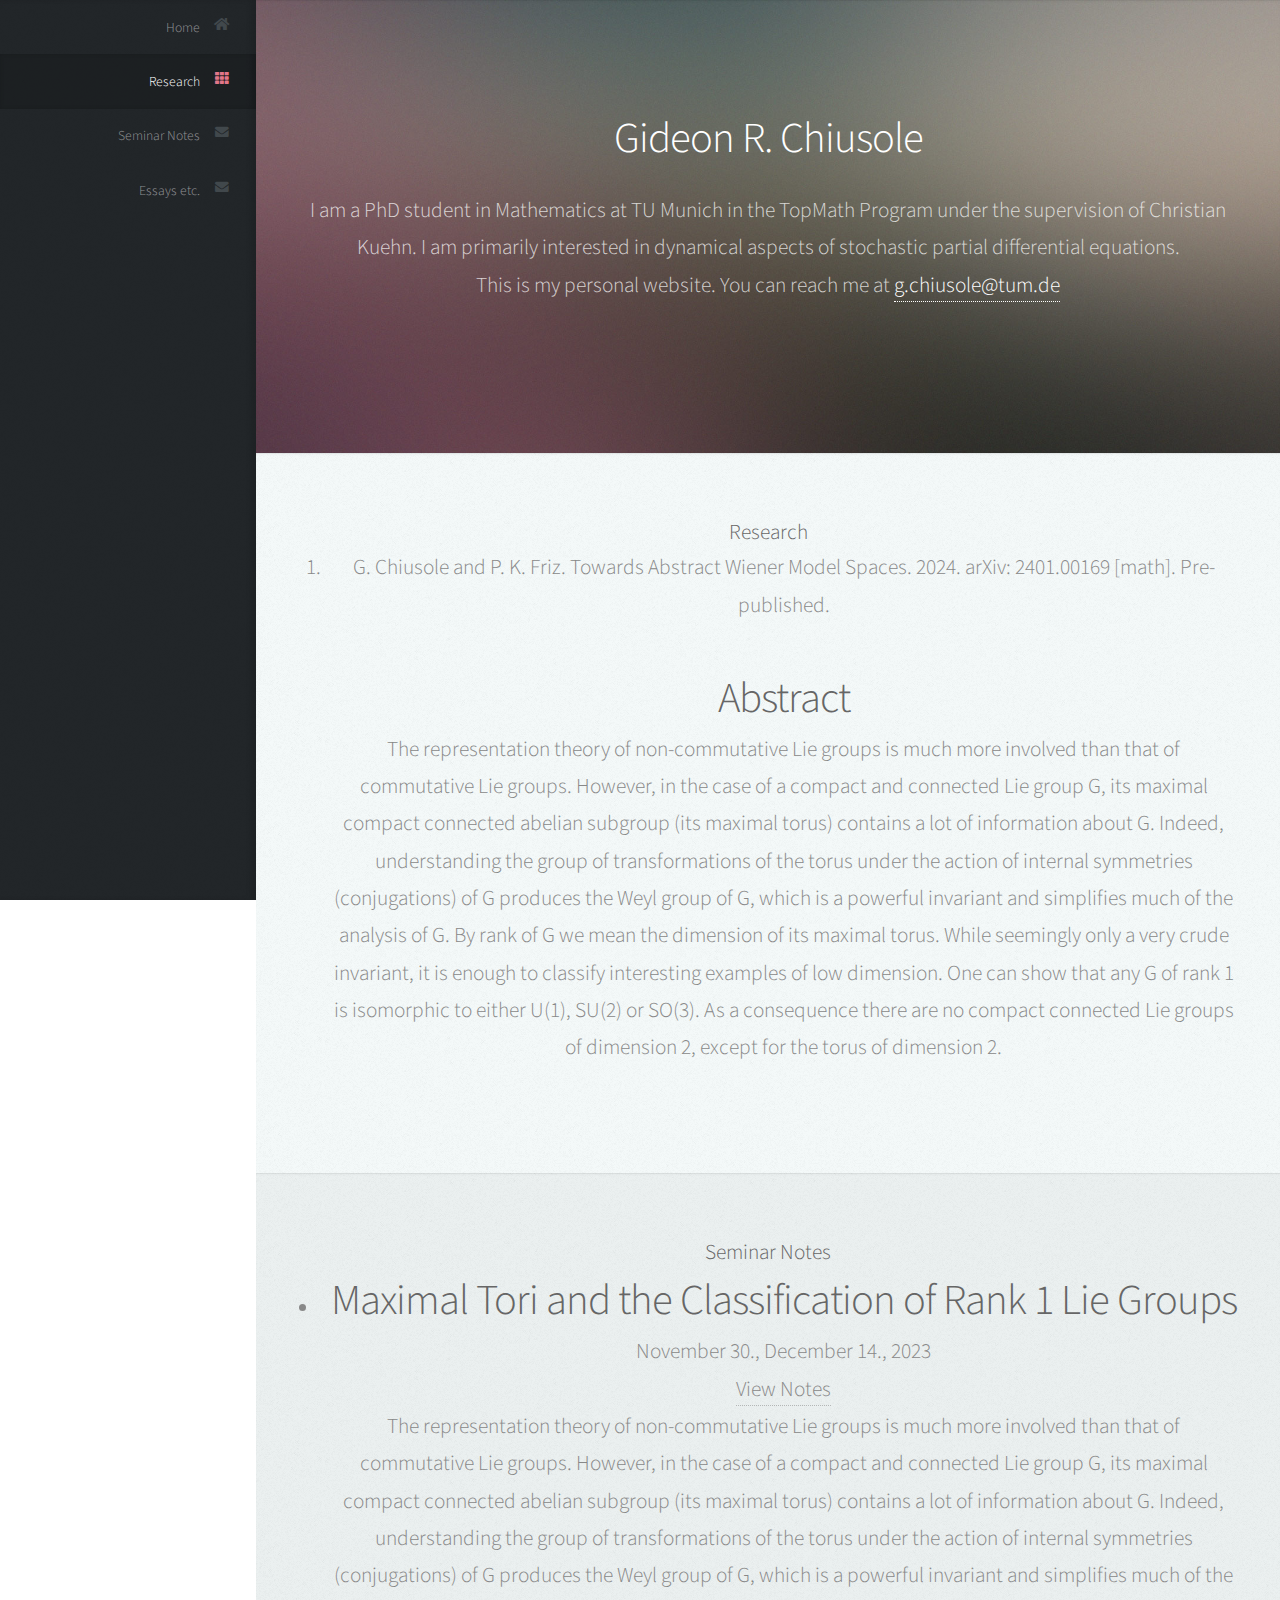
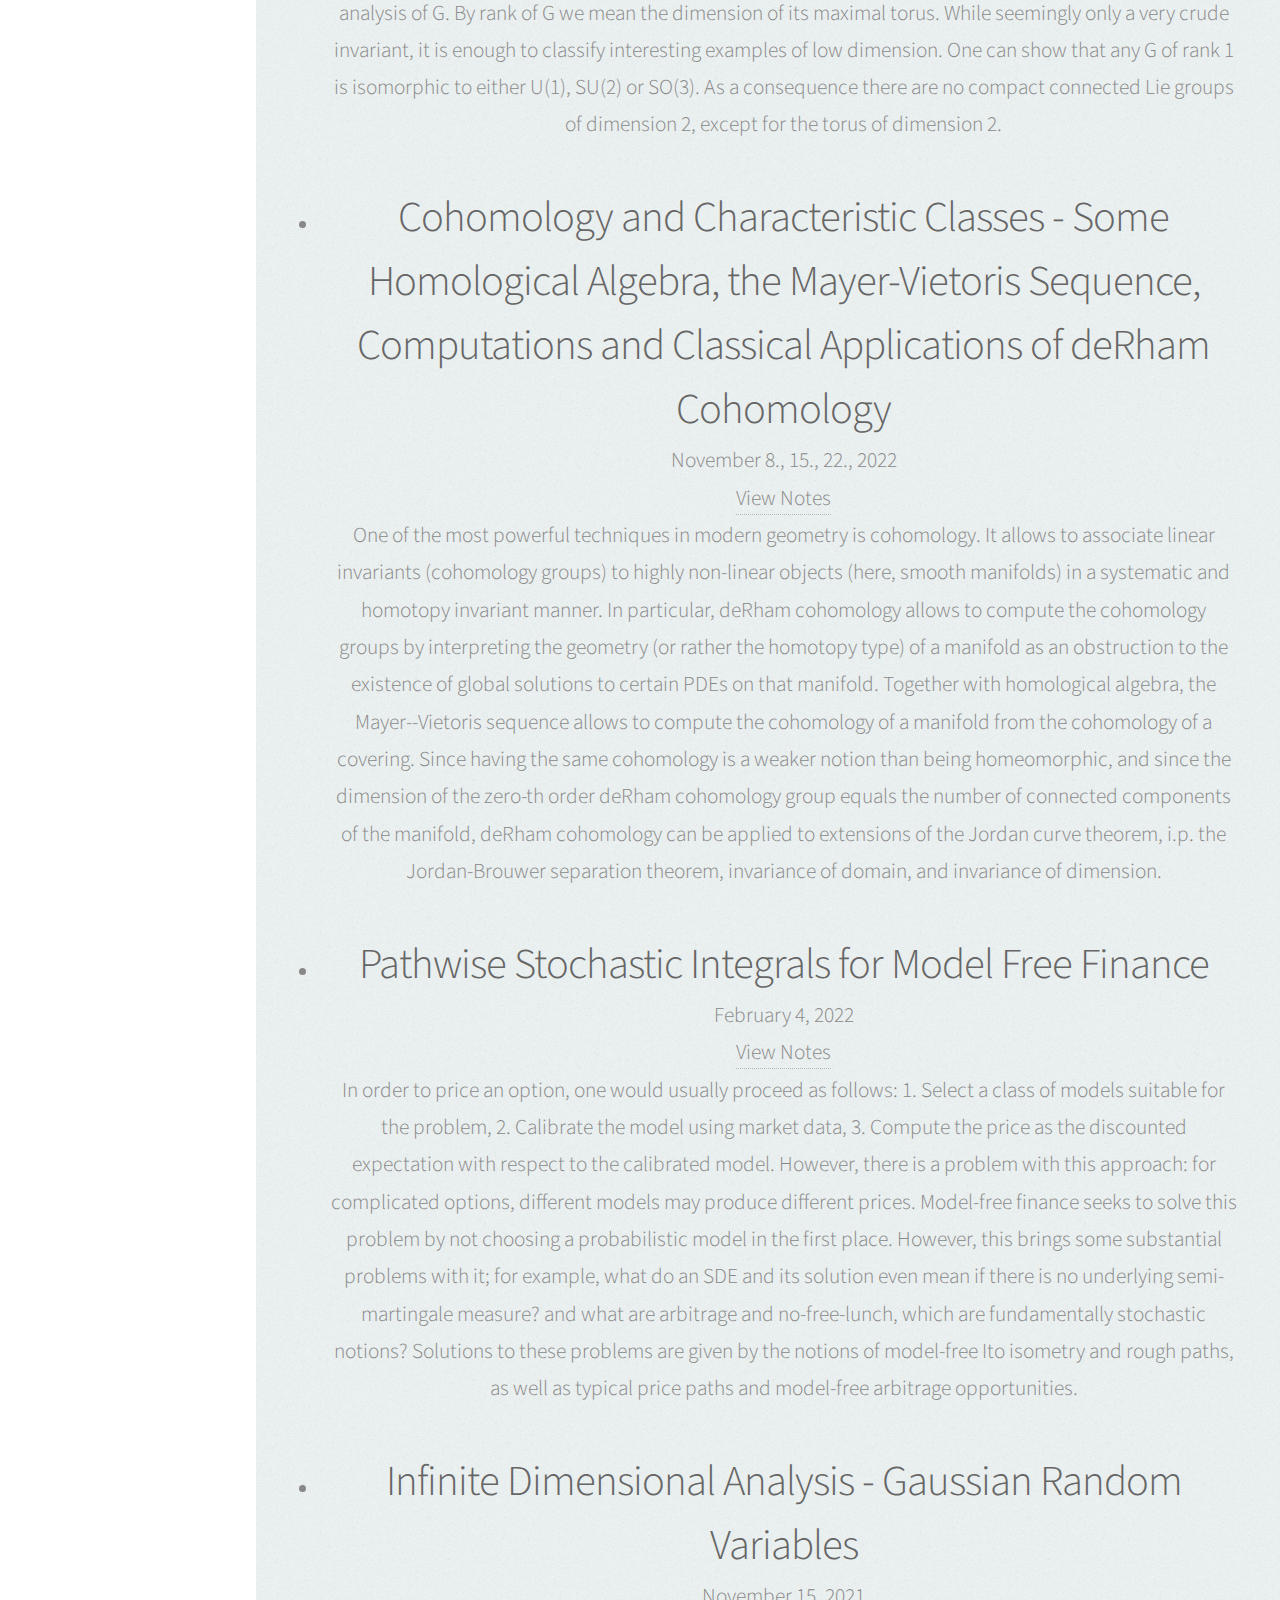
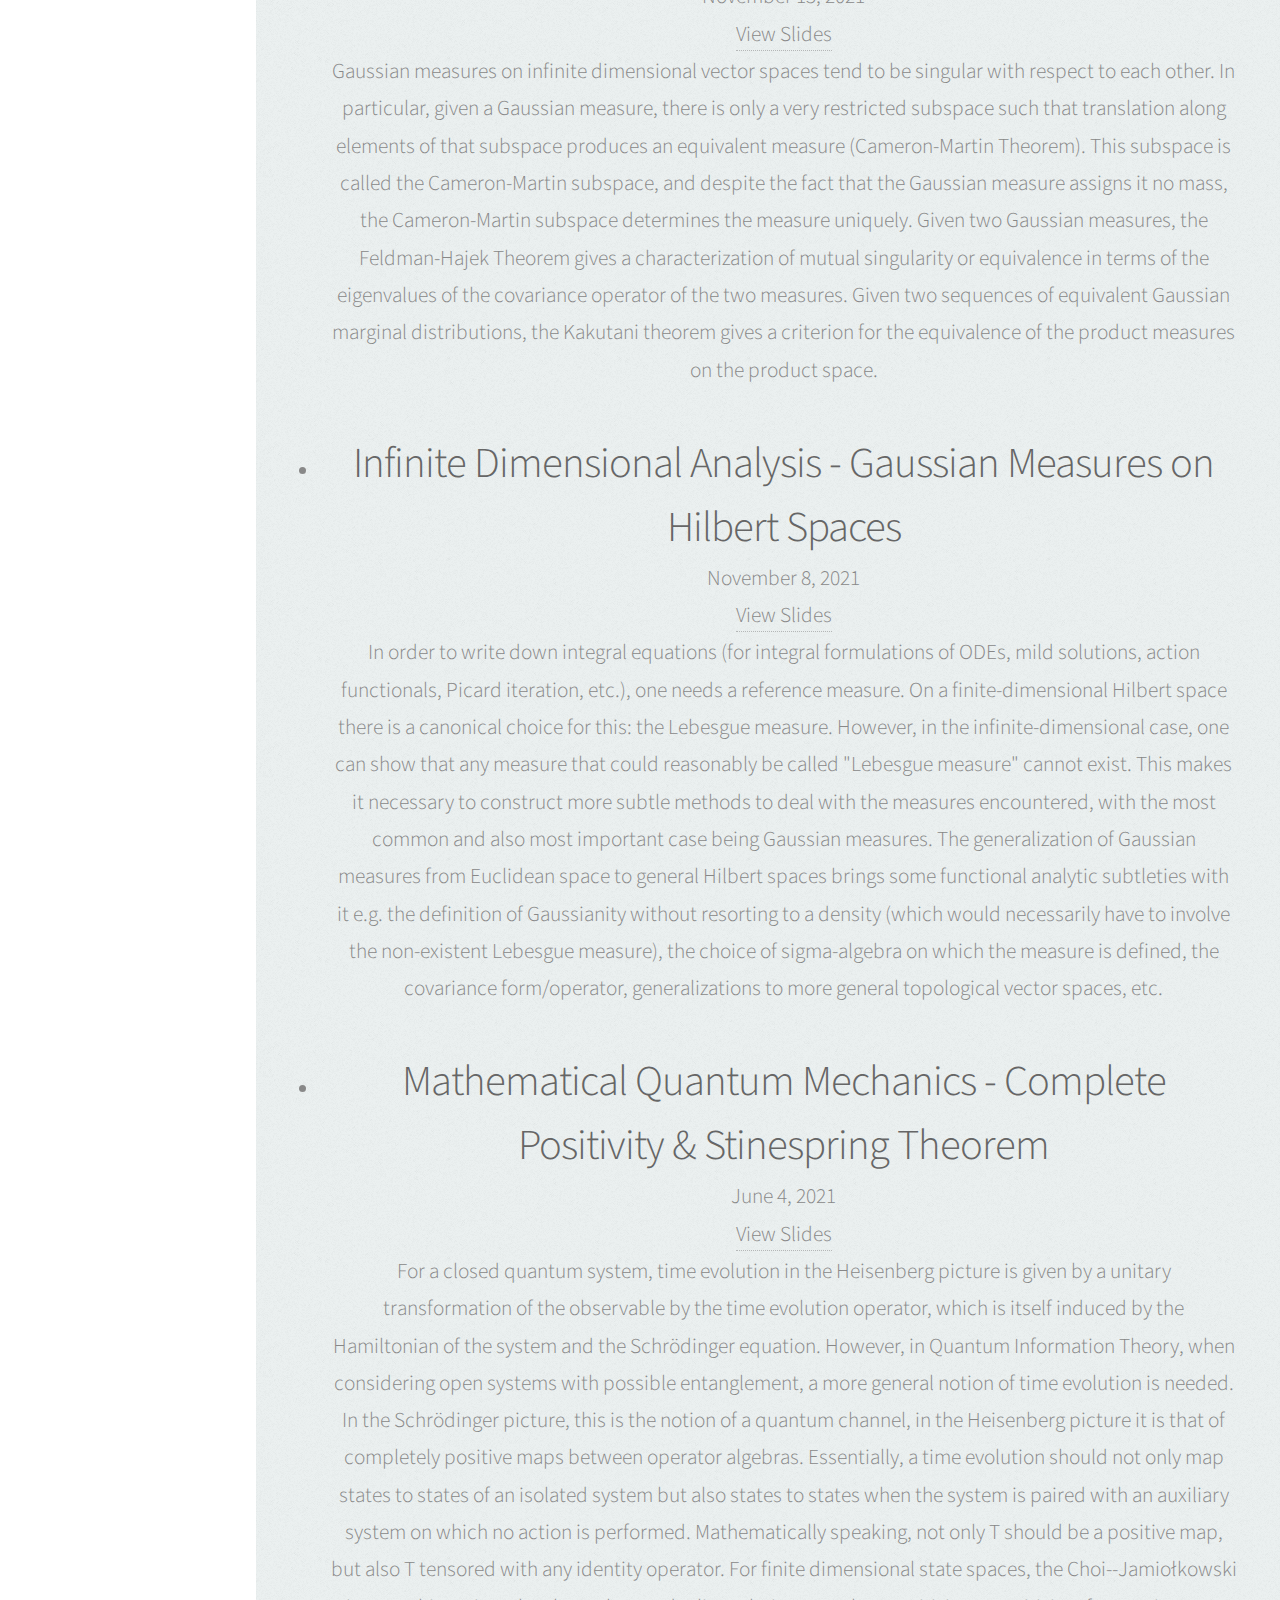
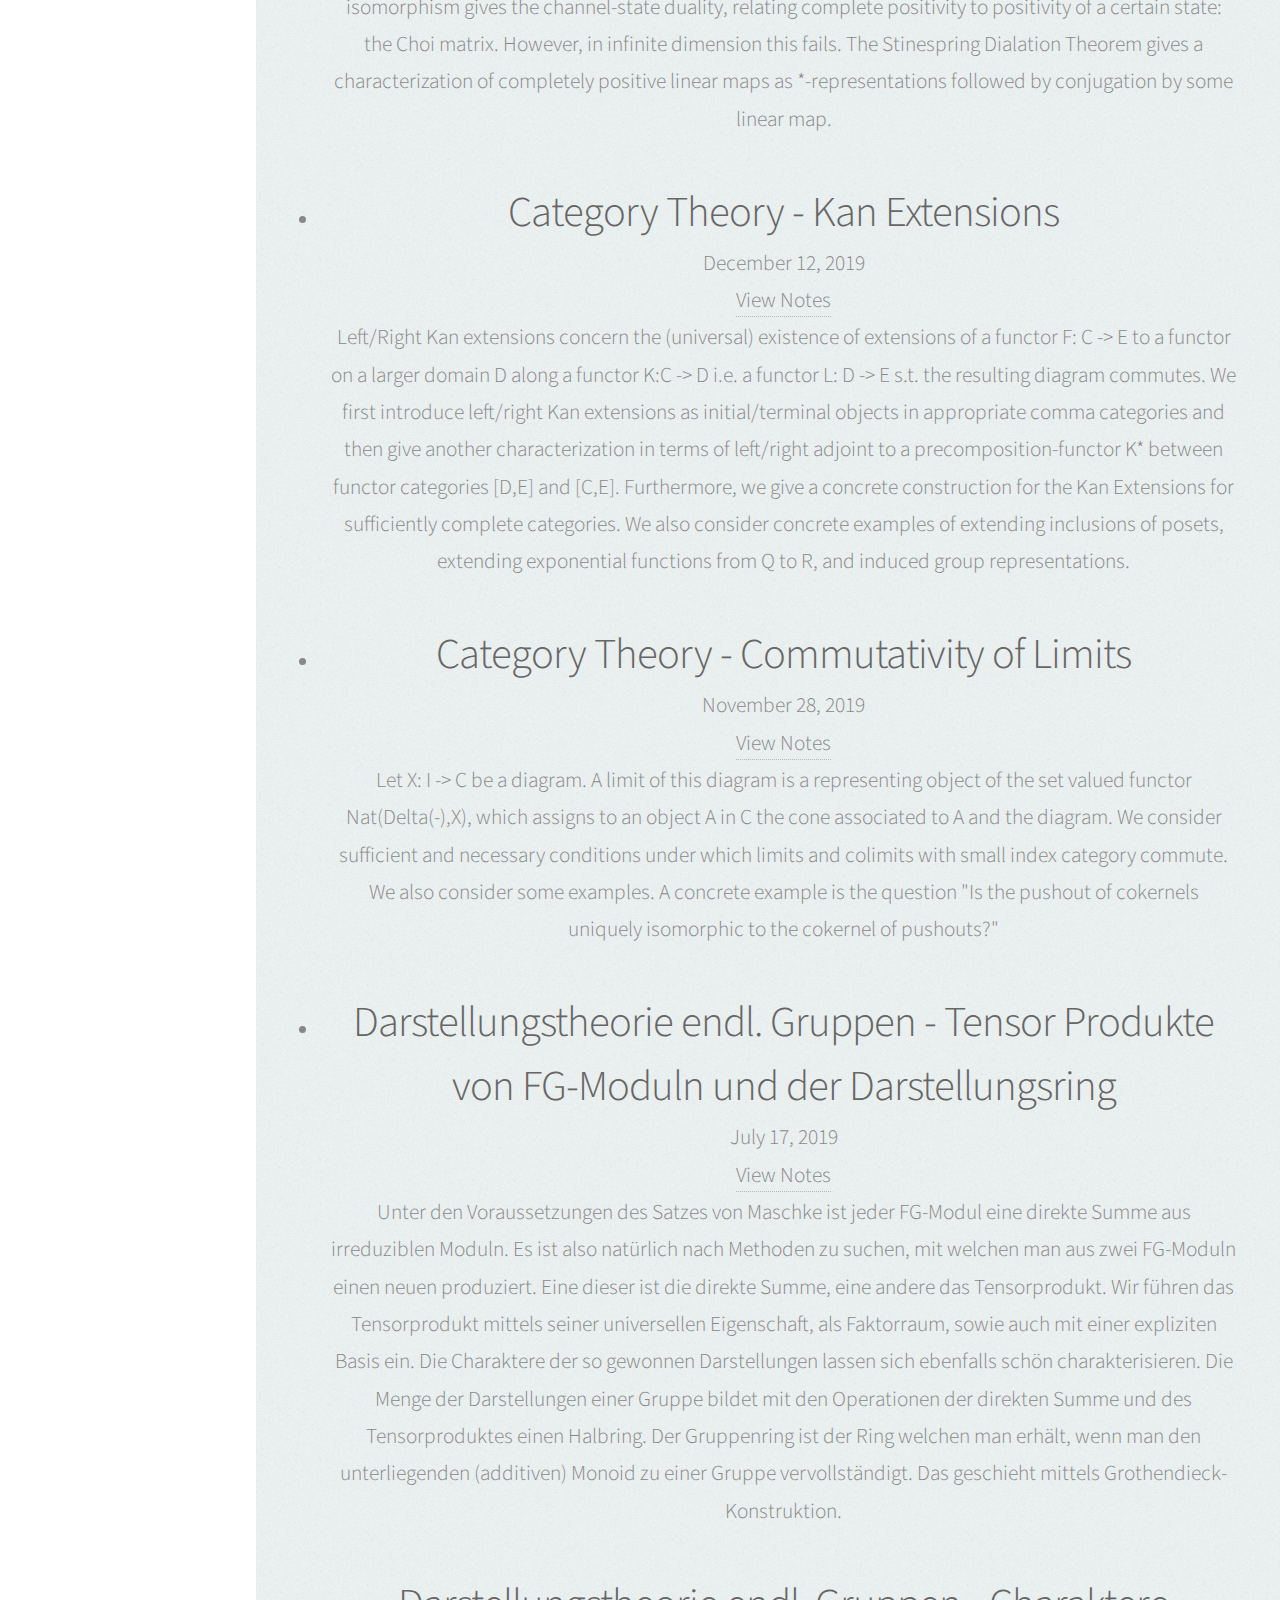
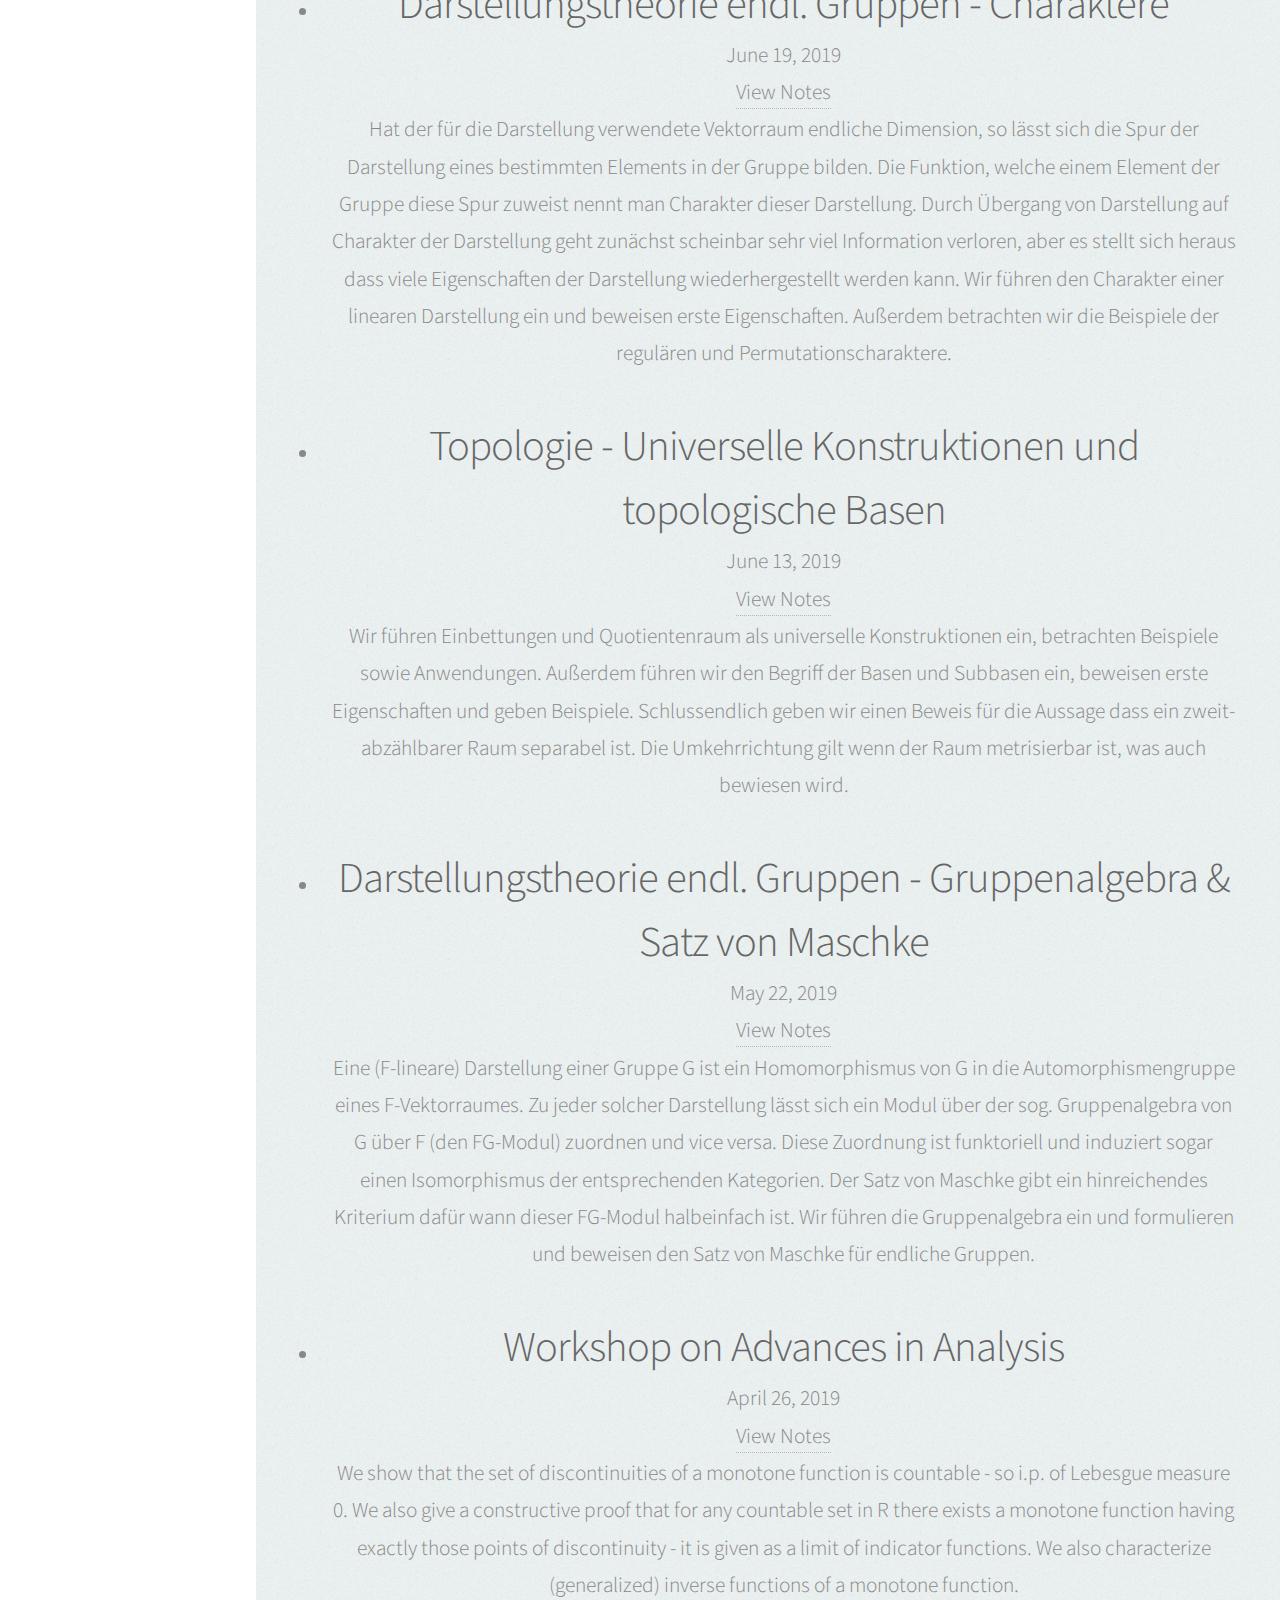
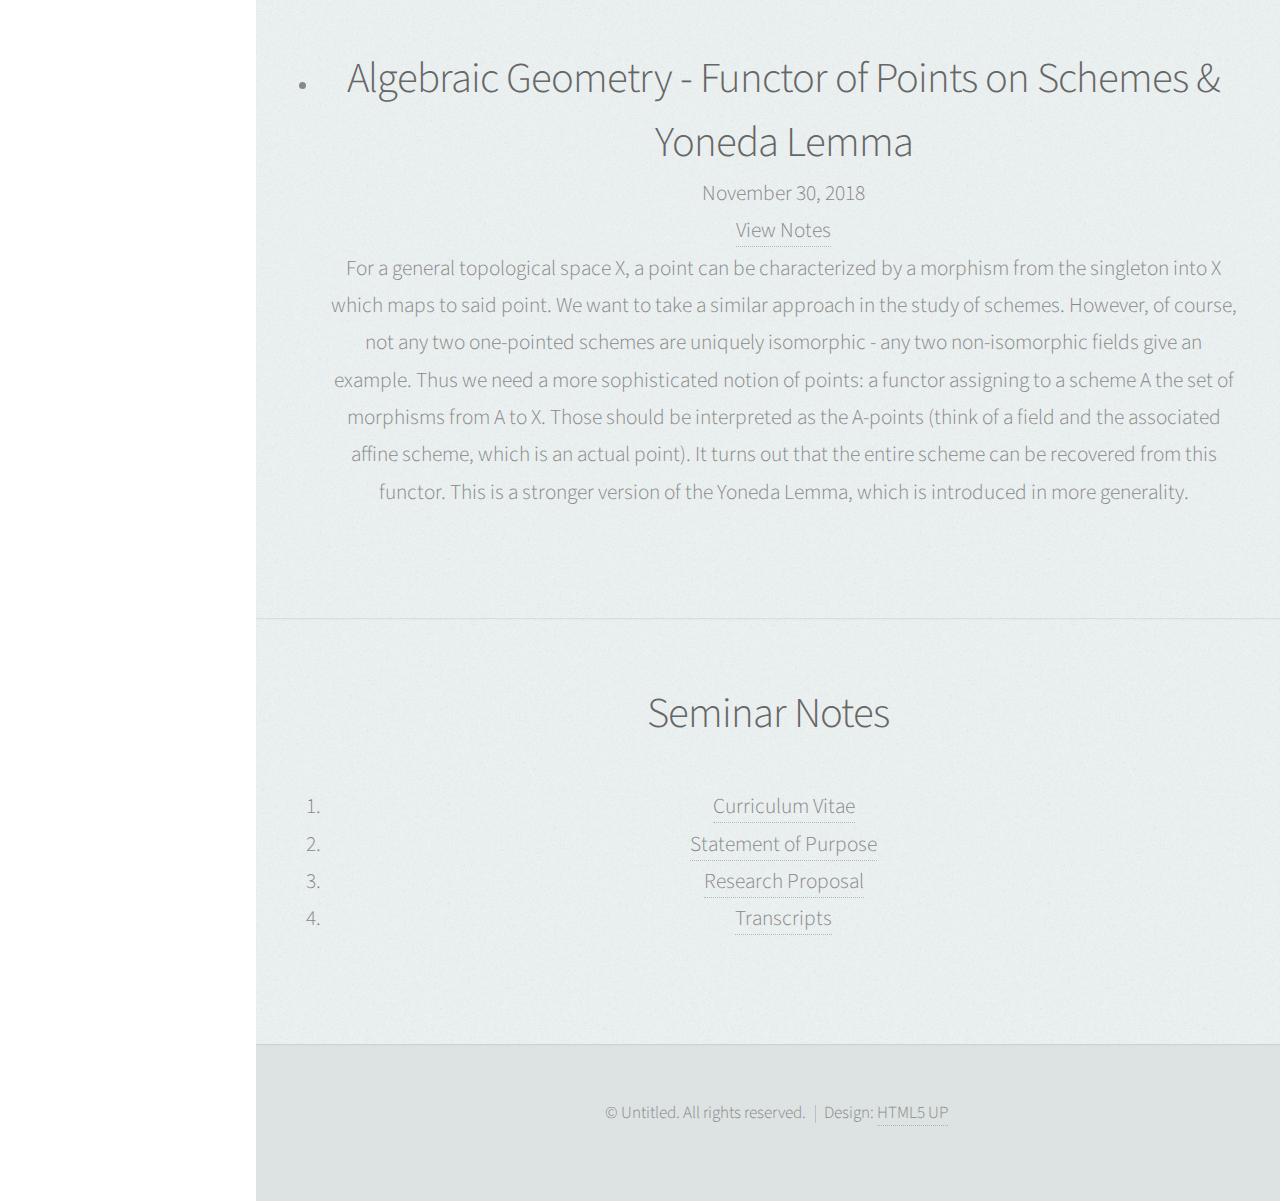
<file: index.html>
<!DOCTYPE HTML>
<!--
	Prologue by HTML5 UP
	html5up.net | @ajlkn
	Free for personal and commercial use under the CCA 3.0 license (html5up.net/license)
-->
<html>
	<head>
		<title>Gideon R. Chiusole</title>
		<meta charset="utf-8" />
		<meta name="viewport" content="width=device-width, initial-scale=1, user-scalable=no" />
		<link rel="stylesheet" href="assets/css/main.css" />
	</head>
	<body class="is-preload">

		<!-- Header -->
			<div id="header">

				<div class="top">

					<!-- Logo -->
						<!-- <div id="logo">
							<span class="image avatar48"><img src="images/avatar.jpg" alt="" /></span>
							<h1 id="title">Gideon R. Chiusole</h1>

						</div> -->

					<!-- Nav -->
						<nav id="nav">
							<ul>
								<li><a href="#top" id="top-link"><span class="icon solid fa-home">Home</span></a></li>
								<li><a href="#research" id="portfolio-link"><span class="icon solid fa-th">Research</span></a></li>
								<li><a href="#other" id="contact-link"><span class="icon solid fa-envelope">Seminar Notes</span></a></li>
								<li><a href="#other" id="contact-link"><span class="icon solid fa-envelope">Essays etc.</span></a></li>
							</ul>
						</nav>

				</div>

				<div class="bottom">

					

				</div>

			</div>

		<!-- Main -->
			<div id="main">

				<!-- Intro -->
					<section id="top" class="one dark cover">
						<div class="container">

							<header>
								<h2 class="alt"> <strong>Gideon R. Chiusole</strong></h2>
								<p>I am a PhD student in Mathematics at TU Munich 
									in the TopMath Program under the supervision of Christian Kuehn.
									I am primarily interested in dynamical aspects of stochastic partial differential equations. <br>
									This is my personal website. You can reach me at <a href="mailto:g.chiusole@tum.de">g.chiusole@tum.de</a>
							</header>

							<!-- <footer>
								<a href="#portfolio" class="button scrolly">Magna Aliquam</a>
							</footer> -->

						</div>
					</section>

				<!-- Research -->
					<section id="research" class="two">
						<div class="container">

							<h1>Research</h1>
								<ol>
									<li>
									<p>G. Chiusole and P. K. Friz. Towards Abstract Wiener Model Spaces. 2024. arXiv: 2401.00169 [math]. Pre-published.</p>
									<h2>Abstract</h2>
									<p class="description">
										The representation theory of non-commutative Lie groups is much more involved than that of commutative Lie groups. However, in the case of a compact and connected Lie group G, its maximal compact connected abelian subgroup (its maximal torus) contains a lot of information about G. Indeed, understanding the group of transformations of the torus under the action of internal symmetries (conjugations) of G produces the Weyl group of G, which is a powerful invariant and simplifies much of the analysis of G.

										By rank of G we mean the dimension of its maximal torus. While seemingly only a very crude invariant, it is enough to classify interesting examples of low dimension. One can show that any G of rank 1 is isomorphic to either U(1), SU(2) or SO(3). As a consequence there are no compact connected Lie groups of dimension 2, except for the torus of dimension 2. 
									</p>
									</li>
								</ol>
						</div>
					</section>
				
				<!-- Seminar Notes -->
					<section id="seminar_notes" class="three">
						<div class="container">

							<h1>Seminar Notes</h1>
								<ul>
									<li>
									<h2>Maximal Tori and the Classification of Rank 1 Lie Groups</h2>
									<div class="date">November 30., December 14., 2023</div>
									<a href="docs/Lie_merged.pdf" target="_blank">View Notes</a>
									<p class="description">
										The representation theory of non-commutative Lie groups is much more involved than that of commutative Lie groups. However, in the case of a compact and connected Lie group G, its maximal compact connected abelian subgroup (its maximal torus) contains a lot of information about G. Indeed, understanding the group of transformations of the torus under the action of internal symmetries (conjugations) of G produces the Weyl group of G, which is a powerful invariant and simplifies much of the analysis of G.

										By rank of G we mean the dimension of its maximal torus. While seemingly only a very crude invariant, it is enough to classify interesting examples of low dimension. One can show that any G of rank 1 is isomorphic to either U(1), SU(2) or SO(3). As a consequence there are no compact connected Lie groups of dimension 2, except for the torus of dimension 2. 
									</p>
									</li>

									<li>
									<h2>Cohomology and Characteristic Classes - Some Homological Algebra, the Mayer-Vietoris Sequence, Computations and Classical Applications of deRham Cohomology</h2>
									<div class="date">November 8., 15., 22., 2022</div>
									<a href="docs/CW_1.pdf" target="_blank">View Notes</a>
									<p class="description">
										One of the most powerful techniques in modern geometry is cohomology. It allows to associate linear invariants (cohomology groups) to highly non-linear objects (here, smooth manifolds) in a systematic and homotopy invariant manner. In particular, deRham cohomology allows to compute the cohomology groups by interpreting the geometry (or rather the homotopy type) of a manifold as an obstruction to the existence of global solutions to certain PDEs on that manifold. Together with homological algebra, the Mayer--Vietoris sequence allows to compute the cohomology of a manifold from the cohomology of a covering.

										Since having the same cohomology is a weaker notion than being homeomorphic, and since the dimension of the zero-th order deRham cohomology group equals the number of connected components of the manifold, deRham cohomology can be applied to extensions of the Jordan curve theorem, i.p. the Jordan-Brouwer separation theorem, invariance of domain, and invariance of dimension.
									</p>
									</li>

									<li>
									<h2>Pathwise Stochastic Integrals for Model Free Finance</h2>
									<div class="date">February 4, 2022</div>
									<a href="docs/Finance_1.pdf" target="_blank">View Notes</a>
									<p class="description">
										In order to price an option, one would usually proceed as follows: 1. Select a class of models suitable for the problem, 2. Calibrate the model using market data, 3. Compute the price as the discounted expectation with respect to the calibrated model. However, there is a problem with this approach: for complicated options, different models may produce different prices. Model-free finance seeks to solve this problem by not choosing a probabilistic model in the first place. However, this brings some substantial problems with it; for example, what do an SDE and its solution even mean if there is no underlying semi-martingale measure? and what are arbitrage and no-free-lunch, which are fundamentally stochastic notions?

										Solutions to these problems are given by the notions of model-free Ito isometry and rough paths, as well as typical price paths and model-free arbitrage opportunities.
									</p>
									</li>

									<li>
									<h2>Infinite Dimensional Analysis - Gaussian Random Variables </h2>
									<div class="date">November 15, 2021</div>
									<a href="docs/InfAna_1.pdf" target="_blank">View Slides</a>
									<p class="description">
										Gaussian measures on infinite dimensional vector spaces tend to be singular with respect to each other. In particular, given a Gaussian measure, there is only a very restricted subspace such that translation along elements of that subspace produces an equivalent measure (Cameron-Martin Theorem). This subspace is called the Cameron-Martin subspace, and despite the fact that the Gaussian measure assigns it no mass, the Cameron-Martin subspace determines the measure uniquely.
        
										Given two Gaussian measures, the Feldman-Hajek Theorem gives a characterization of mutual singularity or equivalence in terms of the eigenvalues of the covariance operator of the two measures. Given two sequences of equivalent Gaussian marginal distributions, the Kakutani theorem gives a criterion for the equivalence of the product measures on the product space.

									</p>
									</li>

									<li>
									<h2>Infinite Dimensional Analysis - Gaussian Measures on Hilbert Spaces</h2>
									<div class="date">November 8, 2021</div>
									<a href="docs/InfAna_2.pdf" target="_blank">View Slides</a>
									<p class="description">
										In order to write down integral equations (for integral formulations of ODEs, mild solutions, action functionals, Picard iteration, etc.), one needs a reference measure. On a finite-dimensional Hilbert space there is a canonical choice for this: the Lebesgue measure. However, in the infinite-dimensional case, one can show that any measure that could reasonably be called "Lebesgue measure" cannot exist. This makes it necessary to construct more subtle methods to deal with the measures encountered, with the most common and also most important case being Gaussian measures.
        
										The generalization of Gaussian measures from Euclidean space to general Hilbert spaces brings some functional analytic subtleties with it e.g. the definition of Gaussianity without resorting to a density (which would necessarily have to involve the non-existent Lebesgue measure), the choice of sigma-algebra on which the measure is defined, the covariance form/operator, generalizations to more general topological vector spaces, etc.
									</p>
									</li>

									<li>
									<h2>Mathematical Quantum Mechanics - Complete Positivity & Stinespring Theorem</h2>
									<div class="date">June 4, 2021</div>
									<a href="docs/QM_1.pdf" target="_blank">View Slides</a>
									<p class="description">
										For a closed quantum system, time evolution in the Heisenberg picture is given by a unitary transformation of the observable by the time evolution operator, which is itself induced by the Hamiltonian of the system and the Schrödinger equation. However, in Quantum Information Theory, when considering open systems with possible entanglement, a more general notion of time evolution is needed. In the Schrödinger picture, this is the notion of a quantum channel, in the Heisenberg picture it is that of completely positive maps between operator algebras. Essentially, a time evolution should not only map states to states of an isolated system but also states to states when the system is paired with an auxiliary system on which no action is performed. Mathematically speaking, not only T should be a positive map, but also T tensored with any identity operator.
        
										For finite dimensional state spaces, the Choi--Jamiołkowski isomorphism gives the channel-state duality, relating complete positivity to positivity of a certain state: the Choi matrix. However, in infinite dimension this fails. The Stinespring Dialation Theorem gives a characterization of completely positive linear maps as *-representations followed by conjugation by some linear map.
									</p>
									</li>

									<li>
									<h2>Category Theory - Kan Extensions</h2>
									<div class="date">December 12, 2019</div>
									<a href="docs/CT_2pdf" target="_blank">View Notes</a>
									<p class="description">
										Left/Right Kan extensions concern the (universal) existence of extensions of a functor F: C -> E to a functor on a larger domain D along a functor K:C -> D i.e. a functor L: D -> E s.t. the resulting diagram commutes. We first introduce left/right Kan extensions as initial/terminal objects in appropriate comma categories and then give another characterization in terms of left/right adjoint to a precomposition-functor K* between functor categories [D,E] and [C,E]. Furthermore, we give a concrete construction for the Kan Extensions for sufficiently complete categories. We also consider concrete examples of extending inclusions of posets, extending exponential functions from Q to R, and induced group representations.
									</p>
									</li>

									<li>
									<h2>Category Theory - Commutativity of Limits</h2>
									<div class="date">November 28, 2019</div>
									<a href="docs/CT_1.pdf" target="_blank">View Notes</a>
									<p class="description">
										Let X: I -> C be a diagram. A limit of this diagram is a representing object of the set valued functor Nat(Delta(-),X), which assigns to an object A in C the cone associated to A and the diagram. We consider sufficient and necessary conditions under which limits and colimits with small index category commute. We also consider some examples. A concrete example is the question "Is the pushout of cokernels uniquely isomorphic to the cokernel of pushouts?"
									</p>
									</li>

									<li>
									<h2>Darstellungstheorie endl. Gruppen - Tensor Produkte von FG-Moduln und der Darstellungsring</h2>
									<div class="date">July 17, 2019</div>
									<a href="docs/Groups_2.pdf" target="_blank">View Notes</a>
									<p class="description">
										Unter den Voraussetzungen des Satzes von Maschke ist jeder FG-Modul eine direkte Summe aus irreduziblen Moduln. Es ist also natürlich nach Methoden zu suchen, mit welchen man aus zwei FG-Moduln einen neuen produziert. Eine dieser ist die direkte Summe, eine andere das Tensorprodukt. Wir führen das Tensorprodukt mittels seiner universellen Eigenschaft, als Faktorraum, sowie auch mit einer expliziten Basis ein. Die Charaktere der so gewonnen Darstellungen lassen sich ebenfalls schön charakterisieren.
        
										Die Menge der Darstellungen einer Gruppe bildet mit den Operationen der direkten Summe und des Tensorproduktes einen Halbring. Der Gruppenring ist der Ring welchen man erhält, wenn man den unterliegenden (additiven) Monoid zu einer Gruppe vervollständigt. Das geschieht mittels Grothendieck-Konstruktion.
									</p>
									</li>

									<li>
									<h2>Darstellungstheorie endl. Gruppen - Charaktere</h2>
									<div class="date">June 19, 2019</div>
									<a href="docs/Groups_1.pdf" target="_blank">View Notes</a>
									<p class="description">
										Hat der für die Darstellung verwendete Vektorraum endliche Dimension, so lässt sich die Spur der Darstellung eines bestimmten Elements in der Gruppe bilden. Die Funktion, welche einem Element der Gruppe diese Spur zuweist nennt man Charakter dieser Darstellung. Durch Übergang von Darstellung auf Charakter der Darstellung geht zunächst scheinbar sehr viel Information verloren, aber es stellt sich heraus dass viele Eigenschaften der Darstellung wiederhergestellt werden kann.
        
										Wir führen den Charakter einer linearen Darstellung ein und beweisen erste Eigenschaften. Außerdem betrachten wir die Beispiele der regulären und Permutationscharaktere.
									</p>
									</li>

									<li>
									<h2>Topologie - Universelle Konstruktionen und topologische Basen</h2>
									<div class="date">June 13, 2019</div>
									<a href="docs/Top_1.pdf" target="_blank">View Notes</a>
									<p class="description">
										Wir führen Einbettungen und Quotientenraum als universelle Konstruktionen ein, betrachten Beispiele sowie Anwendungen. Außerdem führen wir den Begriff der Basen und Subbasen ein, beweisen erste Eigenschaften und geben Beispiele.
        
										Schlussendlich geben wir einen Beweis für die Aussage dass ein zweit-abzählbarer Raum separabel ist. Die Umkehrrichtung gilt wenn der Raum metrisierbar ist, was auch bewiesen wird.

									</p>
									</li>

									<li>
									<h2>Darstellungstheorie endl. Gruppen - Gruppenalgebra & Satz von Maschke</h2>
									<div class="date">May 22, 2019</div>
									<a href="docs/Groups_3.pdf" target="_blank">View Notes</a>
									<p class="description">
										Eine (F-lineare) Darstellung einer Gruppe G ist ein Homomorphismus von G in die Automorphismengruppe eines F-Vektorraumes. Zu jeder solcher Darstellung lässt sich ein Modul über der sog. Gruppenalgebra von G über F (den FG-Modul) zuordnen und vice versa. Diese Zuordnung ist funktoriell und induziert sogar einen Isomorphismus der entsprechenden Kategorien.
        
										Der Satz von Maschke gibt ein hinreichendes Kriterium dafür wann dieser FG-Modul halbeinfach ist. Wir führen die Gruppenalgebra ein und formulieren und beweisen den Satz von Maschke für endliche Gruppen.
									</p>
									</li>

									<li>
									<h2>Workshop on Advances in Analysis</h2>
									<div class="date">April 26, 2019</div>
									<a href="docs/Ana_1.pdf" target="_blank">View Notes</a>
									<p class="description">
										We show that the set of discontinuities of a monotone function is countable - so i.p. of Lebesgue measure 0. We also give a constructive proof that for any countable set in R there exists a monotone function having exactly those points of discontinuity - it is given as a limit of indicator functions. 
        
										We also characterize (generalized) inverse functions of a monotone function.

									</p>
									</li>

									<li>
									<h2>Algebraic Geometry - Functor of Points on Schemes & Yoneda Lemma</h2>
									<div class="date">November 30, 2018</div>
									<a href="docs/.pdf" target="_blank">View Notes</a>
									<p class="description">
										For a general topological space X, a point can be characterized by a morphism from the singleton into X which maps to said point. We want to take a similar approach in the study of schemes. However, of course, not any two one-pointed schemes are uniquely isomorphic - any two non-isomorphic fields give an example. Thus we need a more sophisticated notion of points: a functor assigning to a scheme A the set of morphisms from A to X. Those should be interpreted as the A-points (think of a field and the associated affine scheme, which is an actual point).
        
										It turns out that the entire scheme can be recovered from this functor. This is a stronger version of the Yoneda Lemma, which is introduced in more generality.
									</p>
									</li>

								</ul>

						</div>
					</section>

				<!-- XXX -->
					<section id="seminar_notes" class="three">
						<div class="container">

							<header>
								<h2>Seminar Notes </h2>
							</header>
							<ol>
							<li><a href="documents/CV_GideonChiusole.pdf" target="_blank">Curriculum Vitae</a></li>
							<li><a href="documents/StatementOfPurpose_GideonChiusole.pdf" target="_blank">Statement of Purpose</a></li>
							<li><a href="documents/ResearchProposal_GideonChiusole.pdf" target="_blank">Research Proposal</a></li>
							<li><a href="documents/Transcripts_GideonChiusole.pdf" target="_blank">Transcripts</a></li>
							</ol>

						</div>
					</section>

			</div>

		<!-- Footer -->
			<div id="footer">

				<!-- Copyright -->
					<ul class="copyright">
						<li>&copy; Untitled. All rights reserved.</li><li>Design: <a href="http://html5up.net">HTML5 UP</a></li>
					</ul>

			</div>

		<!-- Scripts -->
			<script src="assets/js/jquery.min.js"></script>
			<script src="assets/js/jquery.scrolly.min.js"></script>
			<script src="assets/js/jquery.scrollex.min.js"></script>
			<script src="assets/js/browser.min.js"></script>
			<script src="assets/js/breakpoints.min.js"></script>
			<script src="assets/js/util.js"></script>
			<script src="assets/js/main.js"></script>

	</body>
</html>
</file>
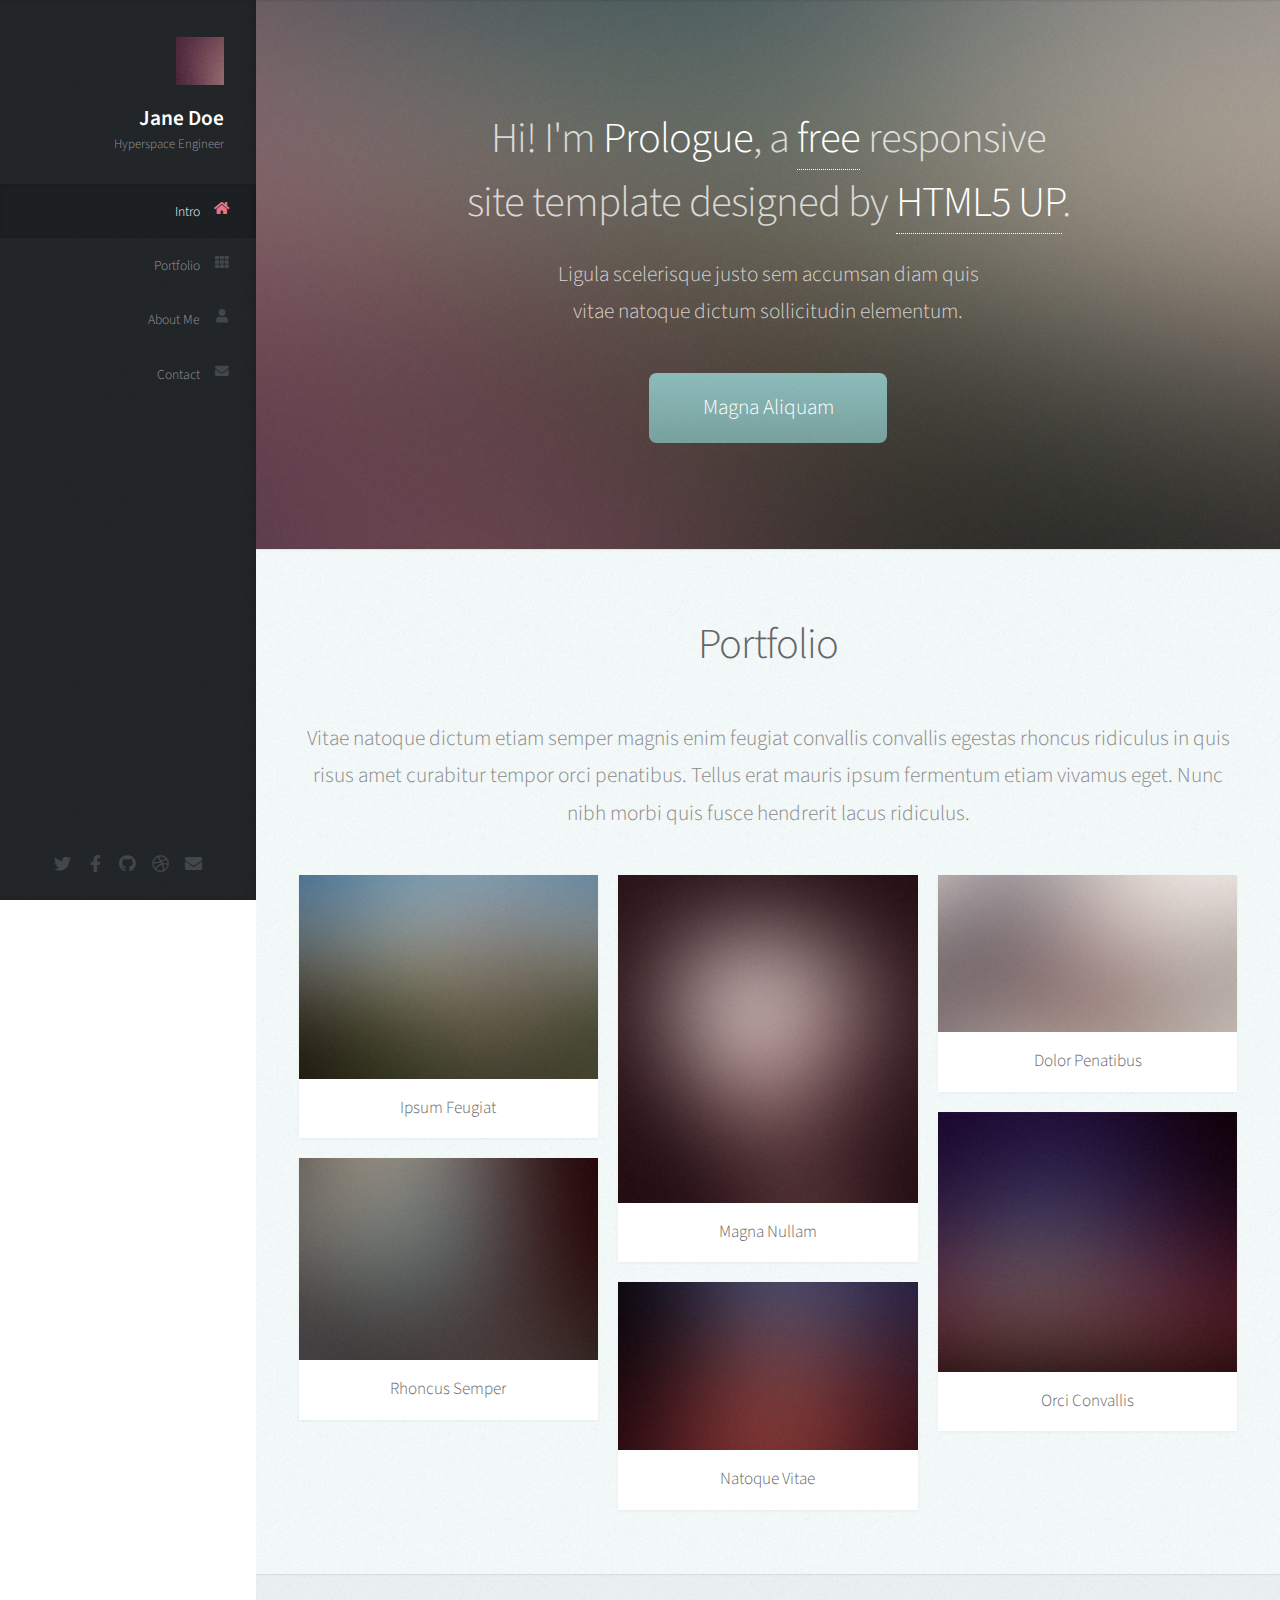
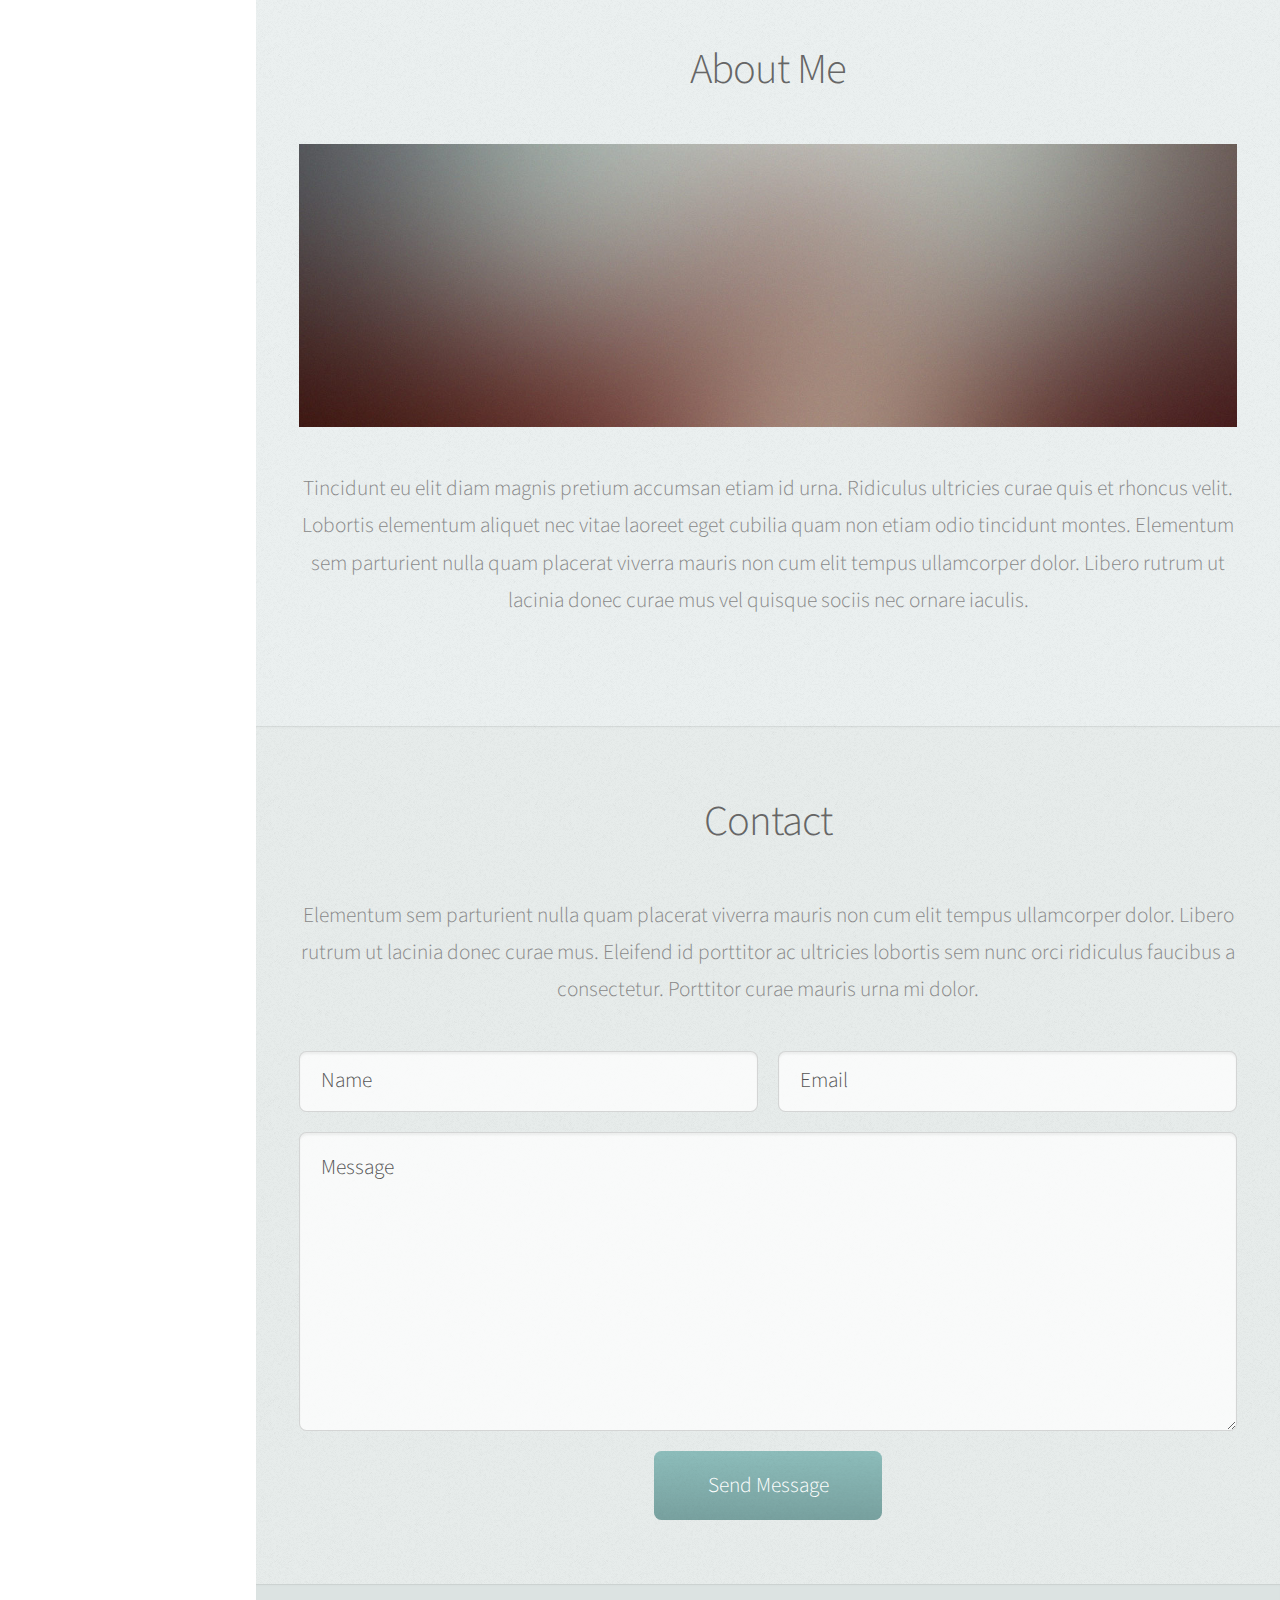
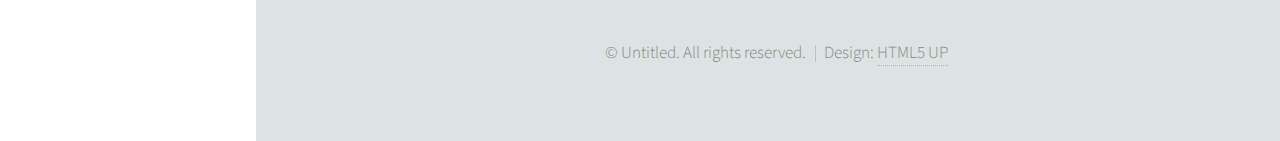
<file: html5up-prologue/index.html>
<!DOCTYPE HTML>
<!--
	Prologue by HTML5 UP
	html5up.net | @ajlkn
	Free for personal and commercial use under the CCA 3.0 license (html5up.net/license)
-->
<html>
	<head>
		<title>Prologue by HTML5 UP</title>
		<meta charset="utf-8" />
		<meta name="viewport" content="width=device-width, initial-scale=1, user-scalable=no" />
		<link rel="stylesheet" href="assets/css/main.css" />
	</head>
	<body class="is-preload">

		<!-- Header -->
			<div id="header">

				<div class="top">

					<!-- Logo -->
						<div id="logo">
							<span class="image avatar48"><img src="images/avatar.jpg" alt="" /></span>
							<h1 id="title">Jane Doe</h1>
							<p>Hyperspace Engineer</p>
						</div>

					<!-- Nav -->
						<nav id="nav">
							<ul>
								<li><a href="#top" id="top-link"><span class="icon solid fa-home">Intro</span></a></li>
								<li><a href="#portfolio" id="portfolio-link"><span class="icon solid fa-th">Portfolio</span></a></li>
								<li><a href="#about" id="about-link"><span class="icon solid fa-user">About Me</span></a></li>
								<li><a href="#contact" id="contact-link"><span class="icon solid fa-envelope">Contact</span></a></li>
							</ul>
						</nav>

				</div>

				<div class="bottom">

					<!-- Social Icons -->
						<ul class="icons">
							<li><a href="#" class="icon brands fa-twitter"><span class="label">Twitter</span></a></li>
							<li><a href="#" class="icon brands fa-facebook-f"><span class="label">Facebook</span></a></li>
							<li><a href="#" class="icon brands fa-github"><span class="label">Github</span></a></li>
							<li><a href="#" class="icon brands fa-dribbble"><span class="label">Dribbble</span></a></li>
							<li><a href="#" class="icon solid fa-envelope"><span class="label">Email</span></a></li>
						</ul>

				</div>

			</div>

		<!-- Main -->
			<div id="main">

				<!-- Intro -->
					<section id="top" class="one dark cover">
						<div class="container">

							<header>
								<h2 class="alt">Hi! I'm <strong>Prologue</strong>, a <a href="http://html5up.net/license">free</a> responsive<br />
								site template designed by <a href="http://html5up.net">HTML5 UP</a>.</h2>
								<p>Ligula scelerisque justo sem accumsan diam quis<br />
								vitae natoque dictum sollicitudin elementum.</p>
							</header>

							<footer>
								<a href="#portfolio" class="button scrolly">Magna Aliquam</a>
							</footer>

						</div>
					</section>

				<!-- Portfolio -->
					<section id="portfolio" class="two">
						<div class="container">

							<header>
								<h2>Portfolio</h2>
							</header>

							<p>Vitae natoque dictum etiam semper magnis enim feugiat convallis convallis
							egestas rhoncus ridiculus in quis risus amet curabitur tempor orci penatibus.
							Tellus erat mauris ipsum fermentum etiam vivamus eget. Nunc nibh morbi quis
							fusce hendrerit lacus ridiculus.</p>

							<div class="row">
								<div class="col-4 col-12-mobile">
									<article class="item">
										<a href="#" class="image fit"><img src="images/pic02.jpg" alt="" /></a>
										<header>
											<h3>Ipsum Feugiat</h3>
										</header>
									</article>
									<article class="item">
										<a href="#" class="image fit"><img src="images/pic03.jpg" alt="" /></a>
										<header>
											<h3>Rhoncus Semper</h3>
										</header>
									</article>
								</div>
								<div class="col-4 col-12-mobile">
									<article class="item">
										<a href="#" class="image fit"><img src="images/pic04.jpg" alt="" /></a>
										<header>
											<h3>Magna Nullam</h3>
										</header>
									</article>
									<article class="item">
										<a href="#" class="image fit"><img src="images/pic05.jpg" alt="" /></a>
										<header>
											<h3>Natoque Vitae</h3>
										</header>
									</article>
								</div>
								<div class="col-4 col-12-mobile">
									<article class="item">
										<a href="#" class="image fit"><img src="images/pic06.jpg" alt="" /></a>
										<header>
											<h3>Dolor Penatibus</h3>
										</header>
									</article>
									<article class="item">
										<a href="#" class="image fit"><img src="images/pic07.jpg" alt="" /></a>
										<header>
											<h3>Orci Convallis</h3>
										</header>
									</article>
								</div>
							</div>

						</div>
					</section>

				<!-- About Me -->
					<section id="about" class="three">
						<div class="container">

							<header>
								<h2>About Me</h2>
							</header>

							<a href="#" class="image featured"><img src="images/pic08.jpg" alt="" /></a>

							<p>Tincidunt eu elit diam magnis pretium accumsan etiam id urna. Ridiculus
							ultricies curae quis et rhoncus velit. Lobortis elementum aliquet nec vitae
							laoreet eget cubilia quam non etiam odio tincidunt montes. Elementum sem
							parturient nulla quam placerat viverra mauris non cum elit tempus ullamcorper
							dolor. Libero rutrum ut lacinia donec curae mus vel quisque sociis nec
							ornare iaculis.</p>

						</div>
					</section>

				<!-- Contact -->
					<section id="contact" class="four">
						<div class="container">

							<header>
								<h2>Contact</h2>
							</header>

							<p>Elementum sem parturient nulla quam placerat viverra
							mauris non cum elit tempus ullamcorper dolor. Libero rutrum ut lacinia
							donec curae mus. Eleifend id porttitor ac ultricies lobortis sem nunc
							orci ridiculus faucibus a consectetur. Porttitor curae mauris urna mi dolor.</p>

							<form method="post" action="#">
								<div class="row">
									<div class="col-6 col-12-mobile"><input type="text" name="name" placeholder="Name" /></div>
									<div class="col-6 col-12-mobile"><input type="text" name="email" placeholder="Email" /></div>
									<div class="col-12">
										<textarea name="message" placeholder="Message"></textarea>
									</div>
									<div class="col-12">
										<input type="submit" value="Send Message" />
									</div>
								</div>
							</form>

						</div>
					</section>

			</div>

		<!-- Footer -->
			<div id="footer">

				<!-- Copyright -->
					<ul class="copyright">
						<li>&copy; Untitled. All rights reserved.</li><li>Design: <a href="http://html5up.net">HTML5 UP</a></li>
					</ul>

			</div>

		<!-- Scripts -->
			<script src="assets/js/jquery.min.js"></script>
			<script src="assets/js/jquery.scrolly.min.js"></script>
			<script src="assets/js/jquery.scrollex.min.js"></script>
			<script src="assets/js/browser.min.js"></script>
			<script src="assets/js/breakpoints.min.js"></script>
			<script src="assets/js/util.js"></script>
			<script src="assets/js/main.js"></script>

	</body>
</html>
</file>
<file: assets/css/main.css>
@import url("fontawesome-all.min.css");
@import url("https://fonts.googleapis.com/css?family=Source+Sans+Pro:300,300italic,400,600");

/*
	Prologue by HTML5 UP
	html5up.net | @ajlkn
	Free for personal and commercial use under the CCA 3.0 license (html5up.net/license)
*/

html, body, div, span, applet, object,
iframe, h1, h2, h3, h4, h5, h6, p, blockquote,
pre, a, abbr, acronym, address, big, cite,
code, del, dfn, em, img, ins, kbd, q, s, samp,
small, strike, strong, sub, sup, tt, var, b,
u, i, center, dl, dt, dd, ol, ul, li, fieldset,
form, label, legend, table, caption, tbody,
tfoot, thead, tr, th, td, article, aside,
canvas, details, embed, figure, figcaption,
footer, header, hgroup, menu, nav, output, ruby,
section, summary, time, mark, audio, video {
	margin: 0;
	padding: 0;
	border: 0;
	font-size: 100%;
	font: inherit;
	vertical-align: baseline;}

article, aside, details, figcaption, figure,
footer, header, hgroup, menu, nav, section {
	display: block;}

body {
	line-height: 1;
}

ol, ul {
	list-style: none;
}

blockquote, q {
	quotes: none;
}

	blockquote:before, blockquote:after, q:before, q:after {
		content: '';
		content: none;
	}

table {
	border-collapse: collapse;
	border-spacing: 0;
}

body {
	-webkit-text-size-adjust: none;
}

mark {
	background-color: transparent;
	color: inherit;
}

input::-moz-focus-inner {
	border: 0;
	padding: 0;
}

input, select, textarea {
	-moz-appearance: none;
	-webkit-appearance: none;
	-ms-appearance: none;
	appearance: none;
}

/* Basic */

	html {
		box-sizing: border-box;
	}

	*, *:before, *:after {
		box-sizing: inherit;
	}

	body {
		background: #fff;
		font-family: 'Source Sans Pro', sans-serif;
		font-size: 19pt;
		font-weight: 300;
		line-height: 1.75em;
		color: #888;
	}

		body.is-preload *, body.is-preload *:before, body.is-preload *:after {
			-moz-animation: none !important;
			-webkit-animation: none !important;
			-ms-animation: none !important;
			animation: none !important;
			-moz-transition: none !important;
			-webkit-transition: none !important;
			-ms-transition: none !important;
			transition: none !important;
		}

	input, textarea, select {
		font-family: 'Source Sans Pro', sans-serif;
		font-size: 19pt;
		font-weight: 300;
		line-height: 1.75em;
		color: #888;
	}

	h1, h2, h3, h4, h5, h6 {
		font-weight: 300;
		color: #666;
		line-height: 1.5em;
	}

	h1 a, h2 a, h3 a, h4 a, h5 a, h6 a {
		color: inherit;
		text-decoration: none;
	}

		h1 a strong, h2 a strong, h3 a strong, h4 a strong, h5 a strong, h6 a strong {
			color: #333;
		}

	h2 {
		font-size: 2em;
		letter-spacing: -1px;
	}

		h2.alt {
			color: #888;
		}

			h2.alt strong {
				color: #666;
			}

	h3 {
		font-size: 1.5em;
	}

	header {
		margin: 0 0 2em 0;
	}

		header > p {
			margin: 1em 0 0 0;
		}

	footer {
		margin: 2em 0 0 0;
	}

	strong, b {
		font-weight: 300;
		color: #666;
	}

	em, i {
		font-style: italic;
	}

	a {
		text-decoration: none;
		color: inherit;
		border-bottom: dotted 1px rgba(128, 128, 128, 0.5);
		-moz-transition: color 0.35s ease-in-out, border-bottom-color 0.35s ease-in-out;
		-webkit-transition: color 0.35s ease-in-out, border-bottom-color 0.35s ease-in-out;
		-ms-transition: color 0.35s ease-in-out, border-bottom-color 0.35s ease-in-out;
		transition: color 0.35s ease-in-out, border-bottom-color 0.35s ease-in-out;
		outline: 0;
	}

		a:hover {
			color: #E27689;
			border-bottom-color: rgba(255, 255, 255, 0);
		}

	sub {
		position: relative;
		top: 0.5em;
		font-size: 0.8em;
	}

	sup {
		position: relative;
		top: -0.5em;
		font-size: 0.8em;
	}

	hr {
		border: 0;
		border-top: solid 1px #ddd;
	}

	blockquote {
		border-left: solid 0.5em #ddd;
		padding: 1em 0 1em 2em;
		font-style: italic;
	}

	p, ul, ol, dl, table {
		margin-bottom: 2em;
	}

	br.clear {
		clear: both;
	}

/* Container */

	.container {
		margin: 0 auto;
		max-width: 100%;
		width: 1400px;
	}

		@media screen and (min-width: 961px) and (max-width: 1880px) {

			.container {
				width: 1200px;
			}

		}

		@media screen and (min-width: 961px) and (max-width: 1620px) {

			.container {
				width: 960px;
			}

		}

		@media screen and (min-width: 961px) and (max-width: 1320px) {

			.container {
				width: 100%;
			}

		}

		@media screen and (max-width: 960px) {

			.container {
				width: 100%;
			}

		}

		@media screen and (max-width: 736px) {

			.container {
				width: 100%;
			}

		}

/* Row */

	.row {
		display: flex;
		flex-wrap: wrap;
		box-sizing: border-box;
		align-items: stretch;
	}

		.row > * {
			box-sizing: border-box;
		}

		.row.gtr-uniform > * > :last-child {
			margin-bottom: 0;
		}

		.row.aln-left {
			justify-content: flex-start;
		}

		.row.aln-center {
			justify-content: center;
		}

		.row.aln-right {
			justify-content: flex-end;
		}

		.row.aln-top {
			align-items: flex-start;
		}

		.row.aln-middle {
			align-items: center;
		}

		.row.aln-bottom {
			align-items: flex-end;
		}

		.row > .imp {
			order: -1;
		}

		.row > .col-1 {
			width: 8.33333%;
		}

		.row > .off-1 {
			margin-left: 8.33333%;
		}

		.row > .col-2 {
			width: 16.66667%;
		}

		.row > .off-2 {
			margin-left: 16.66667%;
		}

		.row > .col-3 {
			width: 25%;
		}

		.row > .off-3 {
			margin-left: 25%;
		}

		.row > .col-4 {
			width: 33.33333%;
		}

		.row > .off-4 {
			margin-left: 33.33333%;
		}

		.row > .col-5 {
			width: 41.66667%;
		}

		.row > .off-5 {
			margin-left: 41.66667%;
		}

		.row > .col-6 {
			width: 50%;
		}

		.row > .off-6 {
			margin-left: 50%;
		}

		.row > .col-7 {
			width: 58.33333%;
		}

		.row > .off-7 {
			margin-left: 58.33333%;
		}

		.row > .col-8 {
			width: 66.66667%;
		}

		.row > .off-8 {
			margin-left: 66.66667%;
		}

		.row > .col-9 {
			width: 75%;
		}

		.row > .off-9 {
			margin-left: 75%;
		}

		.row > .col-10 {
			width: 83.33333%;
		}

		.row > .off-10 {
			margin-left: 83.33333%;
		}

		.row > .col-11 {
			width: 91.66667%;
		}

		.row > .off-11 {
			margin-left: 91.66667%;
		}

		.row > .col-12 {
			width: 100%;
		}

		.row > .off-12 {
			margin-left: 100%;
		}

		.row.gtr-0 {
			margin-top: 0px;
			margin-left: 0px;
		}

			.row.gtr-0 > * {
				padding: 0px 0 0 0px;
			}

			.row.gtr-0.gtr-uniform {
				margin-top: 0px;
			}

				.row.gtr-0.gtr-uniform > * {
					padding-top: 0px;
				}

		.row.gtr-25 {
			margin-top: -10px;
			margin-left: -10px;
		}

			.row.gtr-25 > * {
				padding: 10px 0 0 10px;
			}

			.row.gtr-25.gtr-uniform {
				margin-top: -10px;
			}

				.row.gtr-25.gtr-uniform > * {
					padding-top: 10px;
				}

		.row.gtr-50 {
			margin-top: -20px;
			margin-left: -20px;
		}

			.row.gtr-50 > * {
				padding: 20px 0 0 20px;
			}

			.row.gtr-50.gtr-uniform {
				margin-top: -20px;
			}

				.row.gtr-50.gtr-uniform > * {
					padding-top: 20px;
				}

		.row {
			margin-top: -40px;
			margin-left: -40px;
		}

			.row > * {
				padding: 40px 0 0 40px;
			}

			.row.gtr-uniform {
				margin-top: -40px;
			}

				.row.gtr-uniform > * {
					padding-top: 40px;
				}

		.row.gtr-150 {
			margin-top: -60px;
			margin-left: -60px;
		}

			.row.gtr-150 > * {
				padding: 60px 0 0 60px;
			}

			.row.gtr-150.gtr-uniform {
				margin-top: -60px;
			}

				.row.gtr-150.gtr-uniform > * {
					padding-top: 60px;
				}

		.row.gtr-200 {
			margin-top: -80px;
			margin-left: -80px;
		}

			.row.gtr-200 > * {
				padding: 80px 0 0 80px;
			}

			.row.gtr-200.gtr-uniform {
				margin-top: -80px;
			}

				.row.gtr-200.gtr-uniform > * {
					padding-top: 80px;
				}

		@media screen and (min-width: 961px) and (max-width: 1880px) {

			.row {
				display: flex;
				flex-wrap: wrap;
				box-sizing: border-box;
				align-items: stretch;
			}

				.row > * {
					box-sizing: border-box;
				}

				.row.gtr-uniform > * > :last-child {
					margin-bottom: 0;
				}

				.row.aln-left {
					justify-content: flex-start;
				}

				.row.aln-center {
					justify-content: center;
				}

				.row.aln-right {
					justify-content: flex-end;
				}

				.row.aln-top {
					align-items: flex-start;
				}

				.row.aln-middle {
					align-items: center;
				}

				.row.aln-bottom {
					align-items: flex-end;
				}

				.row > .imp-wide {
					order: -1;
				}

				.row > .col-1-wide {
					width: 8.33333%;
				}

				.row > .off-1-wide {
					margin-left: 8.33333%;
				}

				.row > .col-2-wide {
					width: 16.66667%;
				}

				.row > .off-2-wide {
					margin-left: 16.66667%;
				}

				.row > .col-3-wide {
					width: 25%;
				}

				.row > .off-3-wide {
					margin-left: 25%;
				}

				.row > .col-4-wide {
					width: 33.33333%;
				}

				.row > .off-4-wide {
					margin-left: 33.33333%;
				}

				.row > .col-5-wide {
					width: 41.66667%;
				}

				.row > .off-5-wide {
					margin-left: 41.66667%;
				}

				.row > .col-6-wide {
					width: 50%;
				}

				.row > .off-6-wide {
					margin-left: 50%;
				}

				.row > .col-7-wide {
					width: 58.33333%;
				}

				.row > .off-7-wide {
					margin-left: 58.33333%;
				}

				.row > .col-8-wide {
					width: 66.66667%;
				}

				.row > .off-8-wide {
					margin-left: 66.66667%;
				}

				.row > .col-9-wide {
					width: 75%;
				}

				.row > .off-9-wide {
					margin-left: 75%;
				}

				.row > .col-10-wide {
					width: 83.33333%;
				}

				.row > .off-10-wide {
					margin-left: 83.33333%;
				}

				.row > .col-11-wide {
					width: 91.66667%;
				}

				.row > .off-11-wide {
					margin-left: 91.66667%;
				}

				.row > .col-12-wide {
					width: 100%;
				}

				.row > .off-12-wide {
					margin-left: 100%;
				}

				.row.gtr-0 {
					margin-top: 0px;
					margin-left: 0px;
				}

					.row.gtr-0 > * {
						padding: 0px 0 0 0px;
					}

					.row.gtr-0.gtr-uniform {
						margin-top: 0px;
					}

						.row.gtr-0.gtr-uniform > * {
							padding-top: 0px;
						}

				.row.gtr-25 {
					margin-top: -10px;
					margin-left: -10px;
				}

					.row.gtr-25 > * {
						padding: 10px 0 0 10px;
					}

					.row.gtr-25.gtr-uniform {
						margin-top: -10px;
					}

						.row.gtr-25.gtr-uniform > * {
							padding-top: 10px;
						}

				.row.gtr-50 {
					margin-top: -20px;
					margin-left: -20px;
				}

					.row.gtr-50 > * {
						padding: 20px 0 0 20px;
					}

					.row.gtr-50.gtr-uniform {
						margin-top: -20px;
					}

						.row.gtr-50.gtr-uniform > * {
							padding-top: 20px;
						}

				.row {
					margin-top: -40px;
					margin-left: -40px;
				}

					.row > * {
						padding: 40px 0 0 40px;
					}

					.row.gtr-uniform {
						margin-top: -40px;
					}

						.row.gtr-uniform > * {
							padding-top: 40px;
						}

				.row.gtr-150 {
					margin-top: -60px;
					margin-left: -60px;
				}

					.row.gtr-150 > * {
						padding: 60px 0 0 60px;
					}

					.row.gtr-150.gtr-uniform {
						margin-top: -60px;
					}

						.row.gtr-150.gtr-uniform > * {
							padding-top: 60px;
						}

				.row.gtr-200 {
					margin-top: -80px;
					margin-left: -80px;
				}

					.row.gtr-200 > * {
						padding: 80px 0 0 80px;
					}

					.row.gtr-200.gtr-uniform {
						margin-top: -80px;
					}

						.row.gtr-200.gtr-uniform > * {
							padding-top: 80px;
						}

		}

		@media screen and (min-width: 961px) and (max-width: 1620px) {

			.row {
				display: flex;
				flex-wrap: wrap;
				box-sizing: border-box;
				align-items: stretch;
			}

				.row > * {
					box-sizing: border-box;
				}

				.row.gtr-uniform > * > :last-child {
					margin-bottom: 0;
				}

				.row.aln-left {
					justify-content: flex-start;
				}

				.row.aln-center {
					justify-content: center;
				}

				.row.aln-right {
					justify-content: flex-end;
				}

				.row.aln-top {
					align-items: flex-start;
				}

				.row.aln-middle {
					align-items: center;
				}

				.row.aln-bottom {
					align-items: flex-end;
				}

				.row > .imp-normal {
					order: -1;
				}

				.row > .col-1-normal {
					width: 8.33333%;
				}

				.row > .off-1-normal {
					margin-left: 8.33333%;
				}

				.row > .col-2-normal {
					width: 16.66667%;
				}

				.row > .off-2-normal {
					margin-left: 16.66667%;
				}

				.row > .col-3-normal {
					width: 25%;
				}

				.row > .off-3-normal {
					margin-left: 25%;
				}

				.row > .col-4-normal {
					width: 33.33333%;
				}

				.row > .off-4-normal {
					margin-left: 33.33333%;
				}

				.row > .col-5-normal {
					width: 41.66667%;
				}

				.row > .off-5-normal {
					margin-left: 41.66667%;
				}

				.row > .col-6-normal {
					width: 50%;
				}

				.row > .off-6-normal {
					margin-left: 50%;
				}

				.row > .col-7-normal {
					width: 58.33333%;
				}

				.row > .off-7-normal {
					margin-left: 58.33333%;
				}

				.row > .col-8-normal {
					width: 66.66667%;
				}

				.row > .off-8-normal {
					margin-left: 66.66667%;
				}

				.row > .col-9-normal {
					width: 75%;
				}

				.row > .off-9-normal {
					margin-left: 75%;
				}

				.row > .col-10-normal {
					width: 83.33333%;
				}

				.row > .off-10-normal {
					margin-left: 83.33333%;
				}

				.row > .col-11-normal {
					width: 91.66667%;
				}

				.row > .off-11-normal {
					margin-left: 91.66667%;
				}

				.row > .col-12-normal {
					width: 100%;
				}

				.row > .off-12-normal {
					margin-left: 100%;
				}

				.row.gtr-0 {
					margin-top: 0px;
					margin-left: 0px;
				}

					.row.gtr-0 > * {
						padding: 0px 0 0 0px;
					}

					.row.gtr-0.gtr-uniform {
						margin-top: 0px;
					}

						.row.gtr-0.gtr-uniform > * {
							padding-top: 0px;
						}

				.row.gtr-25 {
					margin-top: -10px;
					margin-left: -10px;
				}

					.row.gtr-25 > * {
						padding: 10px 0 0 10px;
					}

					.row.gtr-25.gtr-uniform {
						margin-top: -10px;
					}

						.row.gtr-25.gtr-uniform > * {
							padding-top: 10px;
						}

				.row.gtr-50 {
					margin-top: -20px;
					margin-left: -20px;
				}

					.row.gtr-50 > * {
						padding: 20px 0 0 20px;
					}

					.row.gtr-50.gtr-uniform {
						margin-top: -20px;
					}

						.row.gtr-50.gtr-uniform > * {
							padding-top: 20px;
						}

				.row {
					margin-top: -40px;
					margin-left: -40px;
				}

					.row > * {
						padding: 40px 0 0 40px;
					}

					.row.gtr-uniform {
						margin-top: -40px;
					}

						.row.gtr-uniform > * {
							padding-top: 40px;
						}

				.row.gtr-150 {
					margin-top: -60px;
					margin-left: -60px;
				}

					.row.gtr-150 > * {
						padding: 60px 0 0 60px;
					}

					.row.gtr-150.gtr-uniform {
						margin-top: -60px;
					}

						.row.gtr-150.gtr-uniform > * {
							padding-top: 60px;
						}

				.row.gtr-200 {
					margin-top: -80px;
					margin-left: -80px;
				}

					.row.gtr-200 > * {
						padding: 80px 0 0 80px;
					}

					.row.gtr-200.gtr-uniform {
						margin-top: -80px;
					}

						.row.gtr-200.gtr-uniform > * {
							padding-top: 80px;
						}

		}

		@media screen and (min-width: 961px) and (max-width: 1320px) {

			.row {
				display: flex;
				flex-wrap: wrap;
				box-sizing: border-box;
				align-items: stretch;
			}

				.row > * {
					box-sizing: border-box;
				}

				.row.gtr-uniform > * > :last-child {
					margin-bottom: 0;
				}

				.row.aln-left {
					justify-content: flex-start;
				}

				.row.aln-center {
					justify-content: center;
				}

				.row.aln-right {
					justify-content: flex-end;
				}

				.row.aln-top {
					align-items: flex-start;
				}

				.row.aln-middle {
					align-items: center;
				}

				.row.aln-bottom {
					align-items: flex-end;
				}

				.row > .imp-narrow {
					order: -1;
				}

				.row > .col-1-narrow {
					width: 8.33333%;
				}

				.row > .off-1-narrow {
					margin-left: 8.33333%;
				}

				.row > .col-2-narrow {
					width: 16.66667%;
				}

				.row > .off-2-narrow {
					margin-left: 16.66667%;
				}

				.row > .col-3-narrow {
					width: 25%;
				}

				.row > .off-3-narrow {
					margin-left: 25%;
				}

				.row > .col-4-narrow {
					width: 33.33333%;
				}

				.row > .off-4-narrow {
					margin-left: 33.33333%;
				}

				.row > .col-5-narrow {
					width: 41.66667%;
				}

				.row > .off-5-narrow {
					margin-left: 41.66667%;
				}

				.row > .col-6-narrow {
					width: 50%;
				}

				.row > .off-6-narrow {
					margin-left: 50%;
				}

				.row > .col-7-narrow {
					width: 58.33333%;
				}

				.row > .off-7-narrow {
					margin-left: 58.33333%;
				}

				.row > .col-8-narrow {
					width: 66.66667%;
				}

				.row > .off-8-narrow {
					margin-left: 66.66667%;
				}

				.row > .col-9-narrow {
					width: 75%;
				}

				.row > .off-9-narrow {
					margin-left: 75%;
				}

				.row > .col-10-narrow {
					width: 83.33333%;
				}

				.row > .off-10-narrow {
					margin-left: 83.33333%;
				}

				.row > .col-11-narrow {
					width: 91.66667%;
				}

				.row > .off-11-narrow {
					margin-left: 91.66667%;
				}

				.row > .col-12-narrow {
					width: 100%;
				}

				.row > .off-12-narrow {
					margin-left: 100%;
				}

				.row.gtr-0 {
					margin-top: 0px;
					margin-left: 0px;
				}

					.row.gtr-0 > * {
						padding: 0px 0 0 0px;
					}

					.row.gtr-0.gtr-uniform {
						margin-top: 0px;
					}

						.row.gtr-0.gtr-uniform > * {
							padding-top: 0px;
						}

				.row.gtr-25 {
					margin-top: -5px;
					margin-left: -5px;
				}

					.row.gtr-25 > * {
						padding: 5px 0 0 5px;
					}

					.row.gtr-25.gtr-uniform {
						margin-top: -5px;
					}

						.row.gtr-25.gtr-uniform > * {
							padding-top: 5px;
						}

				.row.gtr-50 {
					margin-top: -10px;
					margin-left: -10px;
				}

					.row.gtr-50 > * {
						padding: 10px 0 0 10px;
					}

					.row.gtr-50.gtr-uniform {
						margin-top: -10px;
					}

						.row.gtr-50.gtr-uniform > * {
							padding-top: 10px;
						}

				.row {
					margin-top: -20px;
					margin-left: -20px;
				}

					.row > * {
						padding: 20px 0 0 20px;
					}

					.row.gtr-uniform {
						margin-top: -20px;
					}

						.row.gtr-uniform > * {
							padding-top: 20px;
						}

				.row.gtr-150 {
					margin-top: -30px;
					margin-left: -30px;
				}

					.row.gtr-150 > * {
						padding: 30px 0 0 30px;
					}

					.row.gtr-150.gtr-uniform {
						margin-top: -30px;
					}

						.row.gtr-150.gtr-uniform > * {
							padding-top: 30px;
						}

				.row.gtr-200 {
					margin-top: -40px;
					margin-left: -40px;
				}

					.row.gtr-200 > * {
						padding: 40px 0 0 40px;
					}

					.row.gtr-200.gtr-uniform {
						margin-top: -40px;
					}

						.row.gtr-200.gtr-uniform > * {
							padding-top: 40px;
						}

		}

		@media screen and (max-width: 960px) {

			.row {
				display: flex;
				flex-wrap: wrap;
				box-sizing: border-box;
				align-items: stretch;
			}

				.row > * {
					box-sizing: border-box;
				}

				.row.gtr-uniform > * > :last-child {
					margin-bottom: 0;
				}

				.row.aln-left {
					justify-content: flex-start;
				}

				.row.aln-center {
					justify-content: center;
				}

				.row.aln-right {
					justify-content: flex-end;
				}

				.row.aln-top {
					align-items: flex-start;
				}

				.row.aln-middle {
					align-items: center;
				}

				.row.aln-bottom {
					align-items: flex-end;
				}

				.row > .imp-narrower {
					order: -1;
				}

				.row > .col-1-narrower {
					width: 8.33333%;
				}

				.row > .off-1-narrower {
					margin-left: 8.33333%;
				}

				.row > .col-2-narrower {
					width: 16.66667%;
				}

				.row > .off-2-narrower {
					margin-left: 16.66667%;
				}

				.row > .col-3-narrower {
					width: 25%;
				}

				.row > .off-3-narrower {
					margin-left: 25%;
				}

				.row > .col-4-narrower {
					width: 33.33333%;
				}

				.row > .off-4-narrower {
					margin-left: 33.33333%;
				}

				.row > .col-5-narrower {
					width: 41.66667%;
				}

				.row > .off-5-narrower {
					margin-left: 41.66667%;
				}

				.row > .col-6-narrower {
					width: 50%;
				}

				.row > .off-6-narrower {
					margin-left: 50%;
				}

				.row > .col-7-narrower {
					width: 58.33333%;
				}

				.row > .off-7-narrower {
					margin-left: 58.33333%;
				}

				.row > .col-8-narrower {
					width: 66.66667%;
				}

				.row > .off-8-narrower {
					margin-left: 66.66667%;
				}

				.row > .col-9-narrower {
					width: 75%;
				}

				.row > .off-9-narrower {
					margin-left: 75%;
				}

				.row > .col-10-narrower {
					width: 83.33333%;
				}

				.row > .off-10-narrower {
					margin-left: 83.33333%;
				}

				.row > .col-11-narrower {
					width: 91.66667%;
				}

				.row > .off-11-narrower {
					margin-left: 91.66667%;
				}

				.row > .col-12-narrower {
					width: 100%;
				}

				.row > .off-12-narrower {
					margin-left: 100%;
				}

				.row.gtr-0 {
					margin-top: 0px;
					margin-left: 0px;
				}

					.row.gtr-0 > * {
						padding: 0px 0 0 0px;
					}

					.row.gtr-0.gtr-uniform {
						margin-top: 0px;
					}

						.row.gtr-0.gtr-uniform > * {
							padding-top: 0px;
						}

				.row.gtr-25 {
					margin-top: -5px;
					margin-left: -5px;
				}

					.row.gtr-25 > * {
						padding: 5px 0 0 5px;
					}

					.row.gtr-25.gtr-uniform {
						margin-top: -5px;
					}

						.row.gtr-25.gtr-uniform > * {
							padding-top: 5px;
						}

				.row.gtr-50 {
					margin-top: -10px;
					margin-left: -10px;
				}

					.row.gtr-50 > * {
						padding: 10px 0 0 10px;
					}

					.row.gtr-50.gtr-uniform {
						margin-top: -10px;
					}

						.row.gtr-50.gtr-uniform > * {
							padding-top: 10px;
						}

				.row {
					margin-top: -20px;
					margin-left: -20px;
				}

					.row > * {
						padding: 20px 0 0 20px;
					}

					.row.gtr-uniform {
						margin-top: -20px;
					}

						.row.gtr-uniform > * {
							padding-top: 20px;
						}

				.row.gtr-150 {
					margin-top: -30px;
					margin-left: -30px;
				}

					.row.gtr-150 > * {
						padding: 30px 0 0 30px;
					}

					.row.gtr-150.gtr-uniform {
						margin-top: -30px;
					}

						.row.gtr-150.gtr-uniform > * {
							padding-top: 30px;
						}

				.row.gtr-200 {
					margin-top: -40px;
					margin-left: -40px;
				}

					.row.gtr-200 > * {
						padding: 40px 0 0 40px;
					}

					.row.gtr-200.gtr-uniform {
						margin-top: -40px;
					}

						.row.gtr-200.gtr-uniform > * {
							padding-top: 40px;
						}

		}

		@media screen and (max-width: 736px) {

			.row {
				display: flex;
				flex-wrap: wrap;
				box-sizing: border-box;
				align-items: stretch;
			}

				.row > * {
					box-sizing: border-box;
				}

				.row.gtr-uniform > * > :last-child {
					margin-bottom: 0;
				}

				.row.aln-left {
					justify-content: flex-start;
				}

				.row.aln-center {
					justify-content: center;
				}

				.row.aln-right {
					justify-content: flex-end;
				}

				.row.aln-top {
					align-items: flex-start;
				}

				.row.aln-middle {
					align-items: center;
				}

				.row.aln-bottom {
					align-items: flex-end;
				}

				.row > .imp-mobile {
					order: -1;
				}

				.row > .col-1-mobile {
					width: 8.33333%;
				}

				.row > .off-1-mobile {
					margin-left: 8.33333%;
				}

				.row > .col-2-mobile {
					width: 16.66667%;
				}

				.row > .off-2-mobile {
					margin-left: 16.66667%;
				}

				.row > .col-3-mobile {
					width: 25%;
				}

				.row > .off-3-mobile {
					margin-left: 25%;
				}

				.row > .col-4-mobile {
					width: 33.33333%;
				}

				.row > .off-4-mobile {
					margin-left: 33.33333%;
				}

				.row > .col-5-mobile {
					width: 41.66667%;
				}

				.row > .off-5-mobile {
					margin-left: 41.66667%;
				}

				.row > .col-6-mobile {
					width: 50%;
				}

				.row > .off-6-mobile {
					margin-left: 50%;
				}

				.row > .col-7-mobile {
					width: 58.33333%;
				}

				.row > .off-7-mobile {
					margin-left: 58.33333%;
				}

				.row > .col-8-mobile {
					width: 66.66667%;
				}

				.row > .off-8-mobile {
					margin-left: 66.66667%;
				}

				.row > .col-9-mobile {
					width: 75%;
				}

				.row > .off-9-mobile {
					margin-left: 75%;
				}

				.row > .col-10-mobile {
					width: 83.33333%;
				}

				.row > .off-10-mobile {
					margin-left: 83.33333%;
				}

				.row > .col-11-mobile {
					width: 91.66667%;
				}

				.row > .off-11-mobile {
					margin-left: 91.66667%;
				}

				.row > .col-12-mobile {
					width: 100%;
				}

				.row > .off-12-mobile {
					margin-left: 100%;
				}

				.row.gtr-0 {
					margin-top: 0px;
					margin-left: 0px;
				}

					.row.gtr-0 > * {
						padding: 0px 0 0 0px;
					}

					.row.gtr-0.gtr-uniform {
						margin-top: 0px;
					}

						.row.gtr-0.gtr-uniform > * {
							padding-top: 0px;
						}

				.row.gtr-25 {
					margin-top: -5px;
					margin-left: -5px;
				}

					.row.gtr-25 > * {
						padding: 5px 0 0 5px;
					}

					.row.gtr-25.gtr-uniform {
						margin-top: -5px;
					}

						.row.gtr-25.gtr-uniform > * {
							padding-top: 5px;
						}

				.row.gtr-50 {
					margin-top: -10px;
					margin-left: -10px;
				}

					.row.gtr-50 > * {
						padding: 10px 0 0 10px;
					}

					.row.gtr-50.gtr-uniform {
						margin-top: -10px;
					}

						.row.gtr-50.gtr-uniform > * {
							padding-top: 10px;
						}

				.row {
					margin-top: -20px;
					margin-left: -20px;
				}

					.row > * {
						padding: 20px 0 0 20px;
					}

					.row.gtr-uniform {
						margin-top: -20px;
					}

						.row.gtr-uniform > * {
							padding-top: 20px;
						}

				.row.gtr-150 {
					margin-top: -30px;
					margin-left: -30px;
				}

					.row.gtr-150 > * {
						padding: 30px 0 0 30px;
					}

					.row.gtr-150.gtr-uniform {
						margin-top: -30px;
					}

						.row.gtr-150.gtr-uniform > * {
							padding-top: 30px;
						}

				.row.gtr-200 {
					margin-top: -40px;
					margin-left: -40px;
				}

					.row.gtr-200 > * {
						padding: 40px 0 0 40px;
					}

					.row.gtr-200.gtr-uniform {
						margin-top: -40px;
					}

						.row.gtr-200.gtr-uniform > * {
							padding-top: 40px;
						}

		}

/* Sections/Article */

	section, article {
		margin-bottom: 3em;
	}

		section > :last-child,
		section > .container, section:last-child, article > :last-child,
		article > .container, article:last-child {
			margin-bottom: 0;
		}

		.row > section, .row > article {
			margin-bottom: 0;
		}

/* Image */

	.image {
		display: inline-block;
		border: 0;
	}

		.image img {
			display: block;
			width: 100%;
		}

		.image.avatar48 {
			width: 48px;
			height: 48px;
			background: #f00;
		}

			.image.avatar48 img {
				width: 48px;
				height: 48px;
			}

		.image.fit {
			display: block;
			width: 100%;
		}

		.image.featured {
			display: block;
			width: 100%;
			margin: 0 0 2em 0;
		}

		.image.left {
			float: left;
			margin: 0 2em 2em 0;
		}

		.image.centered {
			display: block;
			margin: 0 0 2em 0;
		}

			.image.centered img {
				margin: 0 auto;
				width: auto;
			}

/* List */

	ul {
		list-style: disc;
		padding-left: 1em;
	}

		ul li {
			padding-left: 0.5em;
		}

	ol {
		list-style: decimal;
		padding-left: 1.25em;
	}

		ol li {
			padding-left: 0.25em;
		}

/* Icons */

	ul.icons {
		cursor: default;
		list-style: none;
		padding-left: 0;
	}

		ul.icons li {
			display: inline-block;
			padding-left: 0;
		}

		ul.icons a {
			display: inline-block;
			width: 2em;
			height: 2em;
			line-height: 2em;
			text-align: center;
			border: 0;
		}

/* Form */

	form label {
		display: block;
		text-align: left;
		margin-bottom: 0.5em;
	}

	form input[type="text"],
	form input[type="email"],
	form input[type="password"],
	form select,
	form textarea {
		position: relative;
		-webkit-appearance: none;
		display: block;
		border: 0;
		outline: 0;
		background: #fff;
		background: rgba(255, 255, 255, 0.75);
		width: 100%;
		border-radius: 0.35em;
		padding: 0.75em 1em 0.75em 1em;
		box-shadow: inset 0 0.1em 0.1em 0 rgba(0, 0, 0, 0.05);
		border: solid 1px rgba(0, 0, 0, 0.15);
		-moz-transition: all 0.35s ease-in-out;
		-webkit-transition: all 0.35s ease-in-out;
		-ms-transition: all 0.35s ease-in-out;
		transition: all 0.35s ease-in-out;
	}

		form input[type="text"]:focus,
		form input[type="email"]:focus,
		form input[type="password"]:focus,
		form select:focus,
		form textarea:focus {
			box-shadow: 0 0 2px 1px #8ebebc;
			background: #fff;
		}

	form input[type="text"],
	form input[type="email"],
	form input[type="password"],
	form select {
		line-height: 1.25em;
	}

	form textarea {
		min-height: 14em;
	}

	form ::-webkit-input-placeholder {
		color: #555 !important;
	}

	form :-moz-placeholder {
		color: #555 !important;
	}

	form ::-moz-placeholder {
		color: #555 !important;
	}

	form :-ms-input-placeholder {
		color: #555 !important;
	}

	form ::-moz-focus-inner {
		border: 0;
	}

/* Table */

	table {
		width: 100%;
		text-align: left;
	}

		table tbody tr:nth-child(2n+2) {
			background: #f4f4f4;
		}

		table td {
			padding: 0.5em 1em 0.5em 1em;
		}

		table th {
			text-align: left;
			padding: 0.5em 1em 0.5em 1em;
			color: #fff;
			background: #222729 url("images/overlay.png");
		}

		table thead {
			background: #444;
			color: #fff;
		}

		table tfoot {
			background: #eee;
		}

/* Button */

	input[type="button"],
	input[type="submit"],
	input[type="reset"],
	button,
	.button {
		position: relative;
		display: inline-block;
		border-radius: 0.35em;
		color: #fff !important;
		text-decoration: none;
		padding: 0.75em 2.5em 0.75em 2.5em;
		background-color: #8ebebc;
		border: 0;
		cursor: pointer;
		background-image: -moz-linear-gradient(top, rgba(0, 0, 0, 0), rgba(0, 0, 0, 0.15)), url("images/overlay.png");
		background-image: -webkit-linear-gradient(top, rgba(0, 0, 0, 0), rgba(0, 0, 0, 0.15)), url("images/overlay.png");
		background-image: -ms-linear-gradient(top, rgba(0, 0, 0, 0), rgba(0, 0, 0, 0.15)), url("images/overlay.png");
		background-image: linear-gradient(top, rgba(0, 0, 0, 0), rgba(0, 0, 0, 0.15)), url("images/overlay.png");
		-moz-transition: background-color 0.35s ease-in-out;
		-webkit-transition: background-color 0.35s ease-in-out;
		-ms-transition: background-color 0.35s ease-in-out;
		transition: background-color 0.35s ease-in-out;
	}

		input[type="button"]:hover,
		input[type="submit"]:hover,
		input[type="reset"]:hover,
		button:hover,
		.button:hover {
			background-color: #9ececc;
		}

		input[type="button"]:active,
		input[type="submit"]:active,
		input[type="reset"]:active,
		button:active,
		.button:active {
			background-color: #7eaeac;
		}

/* Item */

	.item {
		box-shadow: 0 0.05em 0.15em 0 rgba(0, 0, 0, 0.05);
		margin-bottom: 40px;
	}

		.item header {
			background: #fff;
			margin: 0;
			padding: 1em 0 1em 0;
			font-size: 0.8em;
		}

			.item header h3 {
				font-size: 1em;
			}

/* Icons */

	.icon {
		text-decoration: none;
		text-decoration: none;
	}

		.icon:before {
			-moz-osx-font-smoothing: grayscale;
			-webkit-font-smoothing: antialiased;
			display: inline-block;
			font-style: normal;
			font-variant: normal;
			text-rendering: auto;
			line-height: 1;
			text-transform: none !important;
			font-family: 'Font Awesome 5 Free';
			font-weight: 400;
		}

		.icon:before {
			line-height: inherit;
		}

		.icon > .label {
			display: none;
		}

		.icon.solid:before {
			font-weight: 900;
		}

		.icon.brands:before {
			font-family: 'Font Awesome 5 Brands';
		}

/* Header */

	#header {
		display: -moz-flex;
		display: -webkit-flex;
		display: -ms-flex;
		display: flex;
		-moz-flex-direction: column;
		-webkit-flex-direction: column;
		-ms-flex-direction: column;
		flex-direction: column;
		-moz-justify-content: space-between;
		-webkit-justify-content: space-between;
		-ms-justify-content: space-between;
		justify-content: space-between;
		background: #222629 url("images/overlay.png");
		box-shadow: inset -0.25em 0 0.25em 0 rgba(0, 0, 0, 0.1);
		color: #fff;
		height: 100%;
		left: 0;
		overflow-y: auto;
		position: fixed;
		text-align: right;
		top: 0;
		width: 375px;
	}

		#header .top {
			-moz-flex-grow: 1;
			-webkit-flex-grow: 1;
			-ms-flex-grow: 1;
			flex-grow: 1;
		}

		#header .bottom {
			-moz-flex-shrink: 0;
			-webkit-flex-shrink: 0;
			-ms-flex-shrink: 0;
			flex-shrink: 0;
			padding: 1.5em 0 0.75em 0;
		}

			#header .bottom > :last-child {
				margin-bottom: 0;
			}

		#header .icons {
			font-size: 0.8em;
			text-align: center;
		}

			#header .icons a {
				color: #41484c;
				-moz-transition: color 0.35s ease-in-out;
				-webkit-transition: color 0.35s ease-in-out;
				-ms-transition: color 0.35s ease-in-out;
				transition: color 0.35s ease-in-out;
			}

				#header .icons a:hover {
					color: #fff;
				}

	#logo {
		position: relative;
		margin: 1.75em 1.5em 1.5em 1.5em;
		min-height: 48px;
		cursor: default;
	}

		#logo h1 {
			position: relative;
			color: #fff;
			font-weight: 600;
			font-size: 1em;
			line-height: 1em;
		}

		#logo p {
			position: relative;
			display: block;
			font-size: 0.6em;
			color: rgba(255, 255, 255, 0.5);
			line-height: 1.25em;
			margin: 0.5em 0 0 0;
		}

		#logo .image {
			position: absolute;
			left: 0;
			top: 0;
		}

	#nav ul {
		list-style: none;
		padding-left: 0;
		margin-bottom: 0;
	}

		#nav ul li {
			padding-left: 0;
		}

			#nav ul li a {
				display: block;
				padding: 0.5em 1.5em 0.5em 1.5em;
				color: rgba(255, 255, 255, 0.5);
				text-decoration: none;
				outline: 0;
				border: 0;
				-moz-transition: none;
				-webkit-transition: none;
				-ms-transition: none;
				transition: none;
			}

				#nav ul li a span {
					position: relative;
					display: block;
					font-size: 0.8em;
				}

					#nav ul li a span:before {
						position: absolute;
						left: 0;
						color: #41484c;
						text-align: center;
						width: 1.25em;
						line-height: 1.75em;
					}

				#nav ul li a.active {
					background: rgba(0, 0, 0, 0.15);
					box-shadow: inset 0 0 0.25em 0 rgba(0, 0, 0, 0.125);
					color: #fff;
				}

					#nav ul li a.active span:before {
						color: #e27689;
					}

/* Footer */

	#footer {
		margin-left: 375px;
		text-align: center;
		background-color: #dce3e2;
		padding: 3em 0 4em 0;
		box-shadow: inset 0 1px 0 0 rgba(0, 0, 0, 0.05), inset 0 0.1em 0.1em 0 rgba(0, 0, 0, 0.025);
		font-size: 0.8em;
	}

		#footer .copyright {
			cursor: default;
			margin: 0;
		}

			#footer .copyright li {
				display: inline-block;
				line-height: 1em;
				border-left: solid 1px rgba(128, 128, 128, 0.35);
				padding: 0 0 0 0.5em;
				margin: 0 0 0 0.5em;
			}

				#footer .copyright li:first-child {
					border-left: 0;
					padding-left: 0;
					margin-left: 0;
				}

/* Main */

	#main {
		margin-left: 375px;
	}

		#main > section {
			margin: 0;
			overflow: hidden;
			padding: 4em 0;
			box-shadow: inset 0 1px 0 0 rgba(0, 0, 0, 0.05), inset 0 0.1em 0.1em 0 rgba(0, 0, 0, 0.025);
			text-align: center;
			background-image: url("images/overlay.png");
		}

			#main > section.dark {
				color: #ddd;
				color: rgba(255, 255, 255, 0.75);
			}

				#main > section.dark h2, #main > section.dark h3, #main > section.dark h4, #main > section.dark h5, #main > section.dark h6 {
					color: inherit;
				}

				#main > section.dark strong {
					color: #fff;
					border-color: inherit;
				}

				#main > section.dark a {
					color: #fff;
					border-color: inherit;
				}

					#main > section.dark a:hover {
						border-bottom-color: rgba(255, 255, 255, 0);
					}

			#main > section.cover {
				padding: 10em 0;
				background-size: cover;
				background-position: center center;
			}

			#main > section.one {
				background-color: #81918E;
				background-image: url("../../images/banner.jpg");
			}

			#main > section.two {
				background-color: #f5fafa;
			}

			#main > section.three {
				background-color: #ecf1f1;
			}

			#main > section.four {
				background-color: #e8edec;
			}

/* Wide */

	@media screen and (min-width: 961px) and (max-width: 1880px) {

		/* Basic */

			body, input, textarea, select {
				font-size: 17pt;
			}

		/* Header */

			#header {
				width: 300px;
			}

		/* Footer */

			#footer {
				margin-left: 300px;
			}

		/* Main */

			#main {
				margin-left: 300px;
			}

	}

/* Normal */

	@media screen and (min-width: 961px) and (max-width: 1620px) {

		/* Main */

			#main > section {
				padding: 3em 0;
			}

			#main section.cover {
				padding: 5em 0;
			}

	}

/* Narrow */

	@media screen and (min-width: 961px) and (max-width: 1320px) {

		/* Basic */

			body, input, textarea, select {
				font-size: 16pt;
			}

			.container {
				padding: 0 2em 0 2em;
			}

		/* Icons */

			ul.icons li a {
				width: 1.75em;
			}

		/* Item */

			.item {
				margin-bottom: 20px;
			}

		/* Header */

			#header {
				width: 20%;
			}

			#logo .image {
				position: relative;
				margin: 0 0 0.5em 0;
			}

			#nav ul li a {
				font-size: 0.8em;
				padding-top: 0.5em;
				padding-bottom: 0.5em;
			}

				#nav ul li a span {
					padding-right: 2.25em;
				}

					#nav ul li a span:before {
						left: 100%;
						margin-left: -1.25em;
						line-height: 2.25em;
					}

		/* Footer */

			#footer {
				margin-left: 20%;
			}

		/* Main */

			#main {
				margin-left: 20%;
			}

	}

/* Narrower */

	#headerToggle {
		display: none;
	}

	@media screen and (max-width: 960px) {

		/* Basic */

			html, body {
				overflow-x: hidden;
			}

			body, input, textarea, select {
				font-size: 16pt;
			}

			header br {
				display: none;
			}

			.container {
				padding: 0 2em 0 2em;
			}

		/* Item */

			.item {
				margin-bottom: 15px;
			}

		/* Icons */

			ul.icons a {
				width: 1.75em;
				font-size: 1.25em;
			}

		/* Header */

			#header {
				-moz-backface-visibility: hidden;
				-webkit-backface-visibility: hidden;
				-ms-backface-visibility: hidden;
				backface-visibility: hidden;
				-moz-transform: translateX(-275px);
				-webkit-transform: translateX(-275px);
				-ms-transform: translateX(-275px);
				transform: translateX(-275px);
				-moz-transition: -moz-transform 0.5s ease;
				-webkit-transition: -webkit-transform 0.5s ease;
				-ms-transition: -ms-transform 0.5s ease;
				transition: transform 0.5s ease;
				-webkit-overflow-scrolling: touch;
				display: block;
				height: 100%;
				left: 0;
				overflow-y: auto;
				position: fixed;
				top: 0;
				width: 275px;
				z-index: 10002;
				width: 275px;
				background: #222729 url("images/overlay.png");
				box-shadow: inset -0.25em 0 0.25em 0 rgba(0, 0, 0, 0.125);
			}

				#header .top {
					position: relative;
				}

				#header .bottom {
					border-top: solid 1px rgba(255, 255, 255, 0.05);
					box-shadow: 0 -1px 0 0 rgba(0, 0, 0, 0.15);
					padding-top: 2em;
					margin-top: 2em;
					position: relative;
				}

			#logo {
				margin: 1.5em 1.25em 1.25em 1.25em;
			}

			#nav ul li a {
				padding: 0.5em 1.25em 0.5em 1.25em;
			}

			#headerToggle {
				-moz-backface-visibility: hidden;
				-webkit-backface-visibility: hidden;
				-ms-backface-visibility: hidden;
				backface-visibility: hidden;
				-moz-transition: -moz-transform 0.5s ease;
				-webkit-transition: -webkit-transform 0.5s ease;
				-ms-transition: -ms-transform 0.5s ease;
				transition: transform 0.5s ease;
				display: block;
				height: 2.25em;
				left: 0;
				position: fixed;
				top: 0;
				width: 3.25em;
				z-index: 10001;
			}

				#headerToggle .toggle {
					text-decoration: none;
					position: absolute;
					left: 0;
					top: 0;
					width: 100%;
					height: 100%;
					outline: 0;
					border: 0;
				}

					#headerToggle .toggle:before {
						-moz-osx-font-smoothing: grayscale;
						-webkit-font-smoothing: antialiased;
						display: inline-block;
						font-style: normal;
						font-variant: normal;
						text-rendering: auto;
						line-height: 1;
						text-transform: none !important;
						font-family: 'Font Awesome 5 Free';
						font-weight: 900;
					}

					#headerToggle .toggle:before {
						text-decoration: none;
						content: '\f0c9';
						color: #fff;
						font-size: 18px;
						background: rgba(128, 136, 144, 0.5);
						border-radius: 0.35em;
						text-align: center;
						position: absolute;
						left: 0.5em;
						top: 0.5em;
						display: block;
						width: 3.25em;
						height: 2.25em;
						line-height: 2.25em;
					}

			body.header-visible #main {
				-moz-transform: translateX(275px);
				-webkit-transform: translateX(275px);
				-ms-transform: translateX(275px);
				transform: translateX(275px);
			}

			body.header-visible #headerToggle {
				-moz-transform: translateX(275px);
				-webkit-transform: translateX(275px);
				-ms-transform: translateX(275px);
				transform: translateX(275px);
			}

			body.header-visible #header {
				-moz-transform: translateX(0);
				-webkit-transform: translateX(0);
				-ms-transform: translateX(0);
				transform: translateX(0);
			}

		/* Footer */

			#footer {
				margin-left: 0;
			}

		/* Main */

			#main {
				-moz-backface-visibility: hidden;
				-webkit-backface-visibility: hidden;
				-ms-backface-visibility: hidden;
				backface-visibility: hidden;
				-moz-transition: -moz-transform 0.5s ease;
				-webkit-transition: -webkit-transform 0.5s ease;
				-ms-transition: -ms-transform 0.5s ease;
				transition: transform 0.5s ease;
				padding-bottom: 1px;
				margin-left: 0;
			}

				#main > section {
					padding: 3em 0;
				}

				#main section.cover {
					padding: 4em 0;
				}

	}

/* Mobile */

	@media screen and (max-width: 736px) {

		/* Basic */

			body, input, textarea, select {
				font-size: 14pt;
			}

			h2 {
				font-size: 1.5em;
				letter-spacing: 0;
				font-weight: 300;
			}

			.container {
				padding: 0 15px 0 15px;
			}

		/* List */

			ul.icons a {
				width: 2em;
				font-size: 1.25em;
			}

		/* Main */

			#main > section {
				padding: 2em 0;
			}

			#main section.cover {
				padding: 4em 0em;
			}

				#main section.cover header {
					padding: 0 1em;
				}

		/* Footer */

			#footer .copyright li {
				display: block;
				line-height: 1.25em;
				border: 0;
				padding: 0;
				margin: 1em 0 0 0;
			}

				#footer .copyright li:first-child {
					margin-top: 0;
				}

	}
</file>
<file: html5up-prologue/assets/css/main.css>
@import url("fontawesome-all.min.css");
@import url("https://fonts.googleapis.com/css?family=Source+Sans+Pro:300,300italic,400,600");

/*
	Prologue by HTML5 UP
	html5up.net | @ajlkn
	Free for personal and commercial use under the CCA 3.0 license (html5up.net/license)
*/

html, body, div, span, applet, object,
iframe, h1, h2, h3, h4, h5, h6, p, blockquote,
pre, a, abbr, acronym, address, big, cite,
code, del, dfn, em, img, ins, kbd, q, s, samp,
small, strike, strong, sub, sup, tt, var, b,
u, i, center, dl, dt, dd, ol, ul, li, fieldset,
form, label, legend, table, caption, tbody,
tfoot, thead, tr, th, td, article, aside,
canvas, details, embed, figure, figcaption,
footer, header, hgroup, menu, nav, output, ruby,
section, summary, time, mark, audio, video {
	margin: 0;
	padding: 0;
	border: 0;
	font-size: 100%;
	font: inherit;
	vertical-align: baseline;}

article, aside, details, figcaption, figure,
footer, header, hgroup, menu, nav, section {
	display: block;}

body {
	line-height: 1;
}

ol, ul {
	list-style: none;
}

blockquote, q {
	quotes: none;
}

	blockquote:before, blockquote:after, q:before, q:after {
		content: '';
		content: none;
	}

table {
	border-collapse: collapse;
	border-spacing: 0;
}

body {
	-webkit-text-size-adjust: none;
}

mark {
	background-color: transparent;
	color: inherit;
}

input::-moz-focus-inner {
	border: 0;
	padding: 0;
}

input, select, textarea {
	-moz-appearance: none;
	-webkit-appearance: none;
	-ms-appearance: none;
	appearance: none;
}

/* Basic */

	html {
		box-sizing: border-box;
	}

	*, *:before, *:after {
		box-sizing: inherit;
	}

	body {
		background: #fff;
		font-family: 'Source Sans Pro', sans-serif;
		font-size: 19pt;
		font-weight: 300;
		line-height: 1.75em;
		color: #888;
	}

		body.is-preload *, body.is-preload *:before, body.is-preload *:after {
			-moz-animation: none !important;
			-webkit-animation: none !important;
			-ms-animation: none !important;
			animation: none !important;
			-moz-transition: none !important;
			-webkit-transition: none !important;
			-ms-transition: none !important;
			transition: none !important;
		}

	input, textarea, select {
		font-family: 'Source Sans Pro', sans-serif;
		font-size: 19pt;
		font-weight: 300;
		line-height: 1.75em;
		color: #888;
	}

	h1, h2, h3, h4, h5, h6 {
		font-weight: 300;
		color: #666;
		line-height: 1.5em;
	}

	h1 a, h2 a, h3 a, h4 a, h5 a, h6 a {
		color: inherit;
		text-decoration: none;
	}

		h1 a strong, h2 a strong, h3 a strong, h4 a strong, h5 a strong, h6 a strong {
			color: #333;
		}

	h2 {
		font-size: 2em;
		letter-spacing: -1px;
	}

		h2.alt {
			color: #888;
		}

			h2.alt strong {
				color: #666;
			}

	h3 {
		font-size: 1.5em;
	}

	header {
		margin: 0 0 2em 0;
	}

		header > p {
			margin: 1em 0 0 0;
		}

	footer {
		margin: 2em 0 0 0;
	}

	strong, b {
		font-weight: 300;
		color: #666;
	}

	em, i {
		font-style: italic;
	}

	a {
		text-decoration: none;
		color: inherit;
		border-bottom: dotted 1px rgba(128, 128, 128, 0.5);
		-moz-transition: color 0.35s ease-in-out, border-bottom-color 0.35s ease-in-out;
		-webkit-transition: color 0.35s ease-in-out, border-bottom-color 0.35s ease-in-out;
		-ms-transition: color 0.35s ease-in-out, border-bottom-color 0.35s ease-in-out;
		transition: color 0.35s ease-in-out, border-bottom-color 0.35s ease-in-out;
		outline: 0;
	}

		a:hover {
			color: #E27689;
			border-bottom-color: rgba(255, 255, 255, 0);
		}

	sub {
		position: relative;
		top: 0.5em;
		font-size: 0.8em;
	}

	sup {
		position: relative;
		top: -0.5em;
		font-size: 0.8em;
	}

	hr {
		border: 0;
		border-top: solid 1px #ddd;
	}

	blockquote {
		border-left: solid 0.5em #ddd;
		padding: 1em 0 1em 2em;
		font-style: italic;
	}

	p, ul, ol, dl, table {
		margin-bottom: 2em;
	}

	br.clear {
		clear: both;
	}

/* Container */

	.container {
		margin: 0 auto;
		max-width: 100%;
		width: 1400px;
	}

		@media screen and (min-width: 961px) and (max-width: 1880px) {

			.container {
				width: 1200px;
			}

		}

		@media screen and (min-width: 961px) and (max-width: 1620px) {

			.container {
				width: 960px;
			}

		}

		@media screen and (min-width: 961px) and (max-width: 1320px) {

			.container {
				width: 100%;
			}

		}

		@media screen and (max-width: 960px) {

			.container {
				width: 100%;
			}

		}

		@media screen and (max-width: 736px) {

			.container {
				width: 100%;
			}

		}

/* Row */

	.row {
		display: flex;
		flex-wrap: wrap;
		box-sizing: border-box;
		align-items: stretch;
	}

		.row > * {
			box-sizing: border-box;
		}

		.row.gtr-uniform > * > :last-child {
			margin-bottom: 0;
		}

		.row.aln-left {
			justify-content: flex-start;
		}

		.row.aln-center {
			justify-content: center;
		}

		.row.aln-right {
			justify-content: flex-end;
		}

		.row.aln-top {
			align-items: flex-start;
		}

		.row.aln-middle {
			align-items: center;
		}

		.row.aln-bottom {
			align-items: flex-end;
		}

		.row > .imp {
			order: -1;
		}

		.row > .col-1 {
			width: 8.33333%;
		}

		.row > .off-1 {
			margin-left: 8.33333%;
		}

		.row > .col-2 {
			width: 16.66667%;
		}

		.row > .off-2 {
			margin-left: 16.66667%;
		}

		.row > .col-3 {
			width: 25%;
		}

		.row > .off-3 {
			margin-left: 25%;
		}

		.row > .col-4 {
			width: 33.33333%;
		}

		.row > .off-4 {
			margin-left: 33.33333%;
		}

		.row > .col-5 {
			width: 41.66667%;
		}

		.row > .off-5 {
			margin-left: 41.66667%;
		}

		.row > .col-6 {
			width: 50%;
		}

		.row > .off-6 {
			margin-left: 50%;
		}

		.row > .col-7 {
			width: 58.33333%;
		}

		.row > .off-7 {
			margin-left: 58.33333%;
		}

		.row > .col-8 {
			width: 66.66667%;
		}

		.row > .off-8 {
			margin-left: 66.66667%;
		}

		.row > .col-9 {
			width: 75%;
		}

		.row > .off-9 {
			margin-left: 75%;
		}

		.row > .col-10 {
			width: 83.33333%;
		}

		.row > .off-10 {
			margin-left: 83.33333%;
		}

		.row > .col-11 {
			width: 91.66667%;
		}

		.row > .off-11 {
			margin-left: 91.66667%;
		}

		.row > .col-12 {
			width: 100%;
		}

		.row > .off-12 {
			margin-left: 100%;
		}

		.row.gtr-0 {
			margin-top: 0px;
			margin-left: 0px;
		}

			.row.gtr-0 > * {
				padding: 0px 0 0 0px;
			}

			.row.gtr-0.gtr-uniform {
				margin-top: 0px;
			}

				.row.gtr-0.gtr-uniform > * {
					padding-top: 0px;
				}

		.row.gtr-25 {
			margin-top: -10px;
			margin-left: -10px;
		}

			.row.gtr-25 > * {
				padding: 10px 0 0 10px;
			}

			.row.gtr-25.gtr-uniform {
				margin-top: -10px;
			}

				.row.gtr-25.gtr-uniform > * {
					padding-top: 10px;
				}

		.row.gtr-50 {
			margin-top: -20px;
			margin-left: -20px;
		}

			.row.gtr-50 > * {
				padding: 20px 0 0 20px;
			}

			.row.gtr-50.gtr-uniform {
				margin-top: -20px;
			}

				.row.gtr-50.gtr-uniform > * {
					padding-top: 20px;
				}

		.row {
			margin-top: -40px;
			margin-left: -40px;
		}

			.row > * {
				padding: 40px 0 0 40px;
			}

			.row.gtr-uniform {
				margin-top: -40px;
			}

				.row.gtr-uniform > * {
					padding-top: 40px;
				}

		.row.gtr-150 {
			margin-top: -60px;
			margin-left: -60px;
		}

			.row.gtr-150 > * {
				padding: 60px 0 0 60px;
			}

			.row.gtr-150.gtr-uniform {
				margin-top: -60px;
			}

				.row.gtr-150.gtr-uniform > * {
					padding-top: 60px;
				}

		.row.gtr-200 {
			margin-top: -80px;
			margin-left: -80px;
		}

			.row.gtr-200 > * {
				padding: 80px 0 0 80px;
			}

			.row.gtr-200.gtr-uniform {
				margin-top: -80px;
			}

				.row.gtr-200.gtr-uniform > * {
					padding-top: 80px;
				}

		@media screen and (min-width: 961px) and (max-width: 1880px) {

			.row {
				display: flex;
				flex-wrap: wrap;
				box-sizing: border-box;
				align-items: stretch;
			}

				.row > * {
					box-sizing: border-box;
				}

				.row.gtr-uniform > * > :last-child {
					margin-bottom: 0;
				}

				.row.aln-left {
					justify-content: flex-start;
				}

				.row.aln-center {
					justify-content: center;
				}

				.row.aln-right {
					justify-content: flex-end;
				}

				.row.aln-top {
					align-items: flex-start;
				}

				.row.aln-middle {
					align-items: center;
				}

				.row.aln-bottom {
					align-items: flex-end;
				}

				.row > .imp-wide {
					order: -1;
				}

				.row > .col-1-wide {
					width: 8.33333%;
				}

				.row > .off-1-wide {
					margin-left: 8.33333%;
				}

				.row > .col-2-wide {
					width: 16.66667%;
				}

				.row > .off-2-wide {
					margin-left: 16.66667%;
				}

				.row > .col-3-wide {
					width: 25%;
				}

				.row > .off-3-wide {
					margin-left: 25%;
				}

				.row > .col-4-wide {
					width: 33.33333%;
				}

				.row > .off-4-wide {
					margin-left: 33.33333%;
				}

				.row > .col-5-wide {
					width: 41.66667%;
				}

				.row > .off-5-wide {
					margin-left: 41.66667%;
				}

				.row > .col-6-wide {
					width: 50%;
				}

				.row > .off-6-wide {
					margin-left: 50%;
				}

				.row > .col-7-wide {
					width: 58.33333%;
				}

				.row > .off-7-wide {
					margin-left: 58.33333%;
				}

				.row > .col-8-wide {
					width: 66.66667%;
				}

				.row > .off-8-wide {
					margin-left: 66.66667%;
				}

				.row > .col-9-wide {
					width: 75%;
				}

				.row > .off-9-wide {
					margin-left: 75%;
				}

				.row > .col-10-wide {
					width: 83.33333%;
				}

				.row > .off-10-wide {
					margin-left: 83.33333%;
				}

				.row > .col-11-wide {
					width: 91.66667%;
				}

				.row > .off-11-wide {
					margin-left: 91.66667%;
				}

				.row > .col-12-wide {
					width: 100%;
				}

				.row > .off-12-wide {
					margin-left: 100%;
				}

				.row.gtr-0 {
					margin-top: 0px;
					margin-left: 0px;
				}

					.row.gtr-0 > * {
						padding: 0px 0 0 0px;
					}

					.row.gtr-0.gtr-uniform {
						margin-top: 0px;
					}

						.row.gtr-0.gtr-uniform > * {
							padding-top: 0px;
						}

				.row.gtr-25 {
					margin-top: -10px;
					margin-left: -10px;
				}

					.row.gtr-25 > * {
						padding: 10px 0 0 10px;
					}

					.row.gtr-25.gtr-uniform {
						margin-top: -10px;
					}

						.row.gtr-25.gtr-uniform > * {
							padding-top: 10px;
						}

				.row.gtr-50 {
					margin-top: -20px;
					margin-left: -20px;
				}

					.row.gtr-50 > * {
						padding: 20px 0 0 20px;
					}

					.row.gtr-50.gtr-uniform {
						margin-top: -20px;
					}

						.row.gtr-50.gtr-uniform > * {
							padding-top: 20px;
						}

				.row {
					margin-top: -40px;
					margin-left: -40px;
				}

					.row > * {
						padding: 40px 0 0 40px;
					}

					.row.gtr-uniform {
						margin-top: -40px;
					}

						.row.gtr-uniform > * {
							padding-top: 40px;
						}

				.row.gtr-150 {
					margin-top: -60px;
					margin-left: -60px;
				}

					.row.gtr-150 > * {
						padding: 60px 0 0 60px;
					}

					.row.gtr-150.gtr-uniform {
						margin-top: -60px;
					}

						.row.gtr-150.gtr-uniform > * {
							padding-top: 60px;
						}

				.row.gtr-200 {
					margin-top: -80px;
					margin-left: -80px;
				}

					.row.gtr-200 > * {
						padding: 80px 0 0 80px;
					}

					.row.gtr-200.gtr-uniform {
						margin-top: -80px;
					}

						.row.gtr-200.gtr-uniform > * {
							padding-top: 80px;
						}

		}

		@media screen and (min-width: 961px) and (max-width: 1620px) {

			.row {
				display: flex;
				flex-wrap: wrap;
				box-sizing: border-box;
				align-items: stretch;
			}

				.row > * {
					box-sizing: border-box;
				}

				.row.gtr-uniform > * > :last-child {
					margin-bottom: 0;
				}

				.row.aln-left {
					justify-content: flex-start;
				}

				.row.aln-center {
					justify-content: center;
				}

				.row.aln-right {
					justify-content: flex-end;
				}

				.row.aln-top {
					align-items: flex-start;
				}

				.row.aln-middle {
					align-items: center;
				}

				.row.aln-bottom {
					align-items: flex-end;
				}

				.row > .imp-normal {
					order: -1;
				}

				.row > .col-1-normal {
					width: 8.33333%;
				}

				.row > .off-1-normal {
					margin-left: 8.33333%;
				}

				.row > .col-2-normal {
					width: 16.66667%;
				}

				.row > .off-2-normal {
					margin-left: 16.66667%;
				}

				.row > .col-3-normal {
					width: 25%;
				}

				.row > .off-3-normal {
					margin-left: 25%;
				}

				.row > .col-4-normal {
					width: 33.33333%;
				}

				.row > .off-4-normal {
					margin-left: 33.33333%;
				}

				.row > .col-5-normal {
					width: 41.66667%;
				}

				.row > .off-5-normal {
					margin-left: 41.66667%;
				}

				.row > .col-6-normal {
					width: 50%;
				}

				.row > .off-6-normal {
					margin-left: 50%;
				}

				.row > .col-7-normal {
					width: 58.33333%;
				}

				.row > .off-7-normal {
					margin-left: 58.33333%;
				}

				.row > .col-8-normal {
					width: 66.66667%;
				}

				.row > .off-8-normal {
					margin-left: 66.66667%;
				}

				.row > .col-9-normal {
					width: 75%;
				}

				.row > .off-9-normal {
					margin-left: 75%;
				}

				.row > .col-10-normal {
					width: 83.33333%;
				}

				.row > .off-10-normal {
					margin-left: 83.33333%;
				}

				.row > .col-11-normal {
					width: 91.66667%;
				}

				.row > .off-11-normal {
					margin-left: 91.66667%;
				}

				.row > .col-12-normal {
					width: 100%;
				}

				.row > .off-12-normal {
					margin-left: 100%;
				}

				.row.gtr-0 {
					margin-top: 0px;
					margin-left: 0px;
				}

					.row.gtr-0 > * {
						padding: 0px 0 0 0px;
					}

					.row.gtr-0.gtr-uniform {
						margin-top: 0px;
					}

						.row.gtr-0.gtr-uniform > * {
							padding-top: 0px;
						}

				.row.gtr-25 {
					margin-top: -10px;
					margin-left: -10px;
				}

					.row.gtr-25 > * {
						padding: 10px 0 0 10px;
					}

					.row.gtr-25.gtr-uniform {
						margin-top: -10px;
					}

						.row.gtr-25.gtr-uniform > * {
							padding-top: 10px;
						}

				.row.gtr-50 {
					margin-top: -20px;
					margin-left: -20px;
				}

					.row.gtr-50 > * {
						padding: 20px 0 0 20px;
					}

					.row.gtr-50.gtr-uniform {
						margin-top: -20px;
					}

						.row.gtr-50.gtr-uniform > * {
							padding-top: 20px;
						}

				.row {
					margin-top: -40px;
					margin-left: -40px;
				}

					.row > * {
						padding: 40px 0 0 40px;
					}

					.row.gtr-uniform {
						margin-top: -40px;
					}

						.row.gtr-uniform > * {
							padding-top: 40px;
						}

				.row.gtr-150 {
					margin-top: -60px;
					margin-left: -60px;
				}

					.row.gtr-150 > * {
						padding: 60px 0 0 60px;
					}

					.row.gtr-150.gtr-uniform {
						margin-top: -60px;
					}

						.row.gtr-150.gtr-uniform > * {
							padding-top: 60px;
						}

				.row.gtr-200 {
					margin-top: -80px;
					margin-left: -80px;
				}

					.row.gtr-200 > * {
						padding: 80px 0 0 80px;
					}

					.row.gtr-200.gtr-uniform {
						margin-top: -80px;
					}

						.row.gtr-200.gtr-uniform > * {
							padding-top: 80px;
						}

		}

		@media screen and (min-width: 961px) and (max-width: 1320px) {

			.row {
				display: flex;
				flex-wrap: wrap;
				box-sizing: border-box;
				align-items: stretch;
			}

				.row > * {
					box-sizing: border-box;
				}

				.row.gtr-uniform > * > :last-child {
					margin-bottom: 0;
				}

				.row.aln-left {
					justify-content: flex-start;
				}

				.row.aln-center {
					justify-content: center;
				}

				.row.aln-right {
					justify-content: flex-end;
				}

				.row.aln-top {
					align-items: flex-start;
				}

				.row.aln-middle {
					align-items: center;
				}

				.row.aln-bottom {
					align-items: flex-end;
				}

				.row > .imp-narrow {
					order: -1;
				}

				.row > .col-1-narrow {
					width: 8.33333%;
				}

				.row > .off-1-narrow {
					margin-left: 8.33333%;
				}

				.row > .col-2-narrow {
					width: 16.66667%;
				}

				.row > .off-2-narrow {
					margin-left: 16.66667%;
				}

				.row > .col-3-narrow {
					width: 25%;
				}

				.row > .off-3-narrow {
					margin-left: 25%;
				}

				.row > .col-4-narrow {
					width: 33.33333%;
				}

				.row > .off-4-narrow {
					margin-left: 33.33333%;
				}

				.row > .col-5-narrow {
					width: 41.66667%;
				}

				.row > .off-5-narrow {
					margin-left: 41.66667%;
				}

				.row > .col-6-narrow {
					width: 50%;
				}

				.row > .off-6-narrow {
					margin-left: 50%;
				}

				.row > .col-7-narrow {
					width: 58.33333%;
				}

				.row > .off-7-narrow {
					margin-left: 58.33333%;
				}

				.row > .col-8-narrow {
					width: 66.66667%;
				}

				.row > .off-8-narrow {
					margin-left: 66.66667%;
				}

				.row > .col-9-narrow {
					width: 75%;
				}

				.row > .off-9-narrow {
					margin-left: 75%;
				}

				.row > .col-10-narrow {
					width: 83.33333%;
				}

				.row > .off-10-narrow {
					margin-left: 83.33333%;
				}

				.row > .col-11-narrow {
					width: 91.66667%;
				}

				.row > .off-11-narrow {
					margin-left: 91.66667%;
				}

				.row > .col-12-narrow {
					width: 100%;
				}

				.row > .off-12-narrow {
					margin-left: 100%;
				}

				.row.gtr-0 {
					margin-top: 0px;
					margin-left: 0px;
				}

					.row.gtr-0 > * {
						padding: 0px 0 0 0px;
					}

					.row.gtr-0.gtr-uniform {
						margin-top: 0px;
					}

						.row.gtr-0.gtr-uniform > * {
							padding-top: 0px;
						}

				.row.gtr-25 {
					margin-top: -5px;
					margin-left: -5px;
				}

					.row.gtr-25 > * {
						padding: 5px 0 0 5px;
					}

					.row.gtr-25.gtr-uniform {
						margin-top: -5px;
					}

						.row.gtr-25.gtr-uniform > * {
							padding-top: 5px;
						}

				.row.gtr-50 {
					margin-top: -10px;
					margin-left: -10px;
				}

					.row.gtr-50 > * {
						padding: 10px 0 0 10px;
					}

					.row.gtr-50.gtr-uniform {
						margin-top: -10px;
					}

						.row.gtr-50.gtr-uniform > * {
							padding-top: 10px;
						}

				.row {
					margin-top: -20px;
					margin-left: -20px;
				}

					.row > * {
						padding: 20px 0 0 20px;
					}

					.row.gtr-uniform {
						margin-top: -20px;
					}

						.row.gtr-uniform > * {
							padding-top: 20px;
						}

				.row.gtr-150 {
					margin-top: -30px;
					margin-left: -30px;
				}

					.row.gtr-150 > * {
						padding: 30px 0 0 30px;
					}

					.row.gtr-150.gtr-uniform {
						margin-top: -30px;
					}

						.row.gtr-150.gtr-uniform > * {
							padding-top: 30px;
						}

				.row.gtr-200 {
					margin-top: -40px;
					margin-left: -40px;
				}

					.row.gtr-200 > * {
						padding: 40px 0 0 40px;
					}

					.row.gtr-200.gtr-uniform {
						margin-top: -40px;
					}

						.row.gtr-200.gtr-uniform > * {
							padding-top: 40px;
						}

		}

		@media screen and (max-width: 960px) {

			.row {
				display: flex;
				flex-wrap: wrap;
				box-sizing: border-box;
				align-items: stretch;
			}

				.row > * {
					box-sizing: border-box;
				}

				.row.gtr-uniform > * > :last-child {
					margin-bottom: 0;
				}

				.row.aln-left {
					justify-content: flex-start;
				}

				.row.aln-center {
					justify-content: center;
				}

				.row.aln-right {
					justify-content: flex-end;
				}

				.row.aln-top {
					align-items: flex-start;
				}

				.row.aln-middle {
					align-items: center;
				}

				.row.aln-bottom {
					align-items: flex-end;
				}

				.row > .imp-narrower {
					order: -1;
				}

				.row > .col-1-narrower {
					width: 8.33333%;
				}

				.row > .off-1-narrower {
					margin-left: 8.33333%;
				}

				.row > .col-2-narrower {
					width: 16.66667%;
				}

				.row > .off-2-narrower {
					margin-left: 16.66667%;
				}

				.row > .col-3-narrower {
					width: 25%;
				}

				.row > .off-3-narrower {
					margin-left: 25%;
				}

				.row > .col-4-narrower {
					width: 33.33333%;
				}

				.row > .off-4-narrower {
					margin-left: 33.33333%;
				}

				.row > .col-5-narrower {
					width: 41.66667%;
				}

				.row > .off-5-narrower {
					margin-left: 41.66667%;
				}

				.row > .col-6-narrower {
					width: 50%;
				}

				.row > .off-6-narrower {
					margin-left: 50%;
				}

				.row > .col-7-narrower {
					width: 58.33333%;
				}

				.row > .off-7-narrower {
					margin-left: 58.33333%;
				}

				.row > .col-8-narrower {
					width: 66.66667%;
				}

				.row > .off-8-narrower {
					margin-left: 66.66667%;
				}

				.row > .col-9-narrower {
					width: 75%;
				}

				.row > .off-9-narrower {
					margin-left: 75%;
				}

				.row > .col-10-narrower {
					width: 83.33333%;
				}

				.row > .off-10-narrower {
					margin-left: 83.33333%;
				}

				.row > .col-11-narrower {
					width: 91.66667%;
				}

				.row > .off-11-narrower {
					margin-left: 91.66667%;
				}

				.row > .col-12-narrower {
					width: 100%;
				}

				.row > .off-12-narrower {
					margin-left: 100%;
				}

				.row.gtr-0 {
					margin-top: 0px;
					margin-left: 0px;
				}

					.row.gtr-0 > * {
						padding: 0px 0 0 0px;
					}

					.row.gtr-0.gtr-uniform {
						margin-top: 0px;
					}

						.row.gtr-0.gtr-uniform > * {
							padding-top: 0px;
						}

				.row.gtr-25 {
					margin-top: -5px;
					margin-left: -5px;
				}

					.row.gtr-25 > * {
						padding: 5px 0 0 5px;
					}

					.row.gtr-25.gtr-uniform {
						margin-top: -5px;
					}

						.row.gtr-25.gtr-uniform > * {
							padding-top: 5px;
						}

				.row.gtr-50 {
					margin-top: -10px;
					margin-left: -10px;
				}

					.row.gtr-50 > * {
						padding: 10px 0 0 10px;
					}

					.row.gtr-50.gtr-uniform {
						margin-top: -10px;
					}

						.row.gtr-50.gtr-uniform > * {
							padding-top: 10px;
						}

				.row {
					margin-top: -20px;
					margin-left: -20px;
				}

					.row > * {
						padding: 20px 0 0 20px;
					}

					.row.gtr-uniform {
						margin-top: -20px;
					}

						.row.gtr-uniform > * {
							padding-top: 20px;
						}

				.row.gtr-150 {
					margin-top: -30px;
					margin-left: -30px;
				}

					.row.gtr-150 > * {
						padding: 30px 0 0 30px;
					}

					.row.gtr-150.gtr-uniform {
						margin-top: -30px;
					}

						.row.gtr-150.gtr-uniform > * {
							padding-top: 30px;
						}

				.row.gtr-200 {
					margin-top: -40px;
					margin-left: -40px;
				}

					.row.gtr-200 > * {
						padding: 40px 0 0 40px;
					}

					.row.gtr-200.gtr-uniform {
						margin-top: -40px;
					}

						.row.gtr-200.gtr-uniform > * {
							padding-top: 40px;
						}

		}

		@media screen and (max-width: 736px) {

			.row {
				display: flex;
				flex-wrap: wrap;
				box-sizing: border-box;
				align-items: stretch;
			}

				.row > * {
					box-sizing: border-box;
				}

				.row.gtr-uniform > * > :last-child {
					margin-bottom: 0;
				}

				.row.aln-left {
					justify-content: flex-start;
				}

				.row.aln-center {
					justify-content: center;
				}

				.row.aln-right {
					justify-content: flex-end;
				}

				.row.aln-top {
					align-items: flex-start;
				}

				.row.aln-middle {
					align-items: center;
				}

				.row.aln-bottom {
					align-items: flex-end;
				}

				.row > .imp-mobile {
					order: -1;
				}

				.row > .col-1-mobile {
					width: 8.33333%;
				}

				.row > .off-1-mobile {
					margin-left: 8.33333%;
				}

				.row > .col-2-mobile {
					width: 16.66667%;
				}

				.row > .off-2-mobile {
					margin-left: 16.66667%;
				}

				.row > .col-3-mobile {
					width: 25%;
				}

				.row > .off-3-mobile {
					margin-left: 25%;
				}

				.row > .col-4-mobile {
					width: 33.33333%;
				}

				.row > .off-4-mobile {
					margin-left: 33.33333%;
				}

				.row > .col-5-mobile {
					width: 41.66667%;
				}

				.row > .off-5-mobile {
					margin-left: 41.66667%;
				}

				.row > .col-6-mobile {
					width: 50%;
				}

				.row > .off-6-mobile {
					margin-left: 50%;
				}

				.row > .col-7-mobile {
					width: 58.33333%;
				}

				.row > .off-7-mobile {
					margin-left: 58.33333%;
				}

				.row > .col-8-mobile {
					width: 66.66667%;
				}

				.row > .off-8-mobile {
					margin-left: 66.66667%;
				}

				.row > .col-9-mobile {
					width: 75%;
				}

				.row > .off-9-mobile {
					margin-left: 75%;
				}

				.row > .col-10-mobile {
					width: 83.33333%;
				}

				.row > .off-10-mobile {
					margin-left: 83.33333%;
				}

				.row > .col-11-mobile {
					width: 91.66667%;
				}

				.row > .off-11-mobile {
					margin-left: 91.66667%;
				}

				.row > .col-12-mobile {
					width: 100%;
				}

				.row > .off-12-mobile {
					margin-left: 100%;
				}

				.row.gtr-0 {
					margin-top: 0px;
					margin-left: 0px;
				}

					.row.gtr-0 > * {
						padding: 0px 0 0 0px;
					}

					.row.gtr-0.gtr-uniform {
						margin-top: 0px;
					}

						.row.gtr-0.gtr-uniform > * {
							padding-top: 0px;
						}

				.row.gtr-25 {
					margin-top: -5px;
					margin-left: -5px;
				}

					.row.gtr-25 > * {
						padding: 5px 0 0 5px;
					}

					.row.gtr-25.gtr-uniform {
						margin-top: -5px;
					}

						.row.gtr-25.gtr-uniform > * {
							padding-top: 5px;
						}

				.row.gtr-50 {
					margin-top: -10px;
					margin-left: -10px;
				}

					.row.gtr-50 > * {
						padding: 10px 0 0 10px;
					}

					.row.gtr-50.gtr-uniform {
						margin-top: -10px;
					}

						.row.gtr-50.gtr-uniform > * {
							padding-top: 10px;
						}

				.row {
					margin-top: -20px;
					margin-left: -20px;
				}

					.row > * {
						padding: 20px 0 0 20px;
					}

					.row.gtr-uniform {
						margin-top: -20px;
					}

						.row.gtr-uniform > * {
							padding-top: 20px;
						}

				.row.gtr-150 {
					margin-top: -30px;
					margin-left: -30px;
				}

					.row.gtr-150 > * {
						padding: 30px 0 0 30px;
					}

					.row.gtr-150.gtr-uniform {
						margin-top: -30px;
					}

						.row.gtr-150.gtr-uniform > * {
							padding-top: 30px;
						}

				.row.gtr-200 {
					margin-top: -40px;
					margin-left: -40px;
				}

					.row.gtr-200 > * {
						padding: 40px 0 0 40px;
					}

					.row.gtr-200.gtr-uniform {
						margin-top: -40px;
					}

						.row.gtr-200.gtr-uniform > * {
							padding-top: 40px;
						}

		}

/* Sections/Article */

	section, article {
		margin-bottom: 3em;
	}

		section > :last-child,
		section > .container, section:last-child, article > :last-child,
		article > .container, article:last-child {
			margin-bottom: 0;
		}

		.row > section, .row > article {
			margin-bottom: 0;
		}

/* Image */

	.image {
		display: inline-block;
		border: 0;
	}

		.image img {
			display: block;
			width: 100%;
		}

		.image.avatar48 {
			width: 48px;
			height: 48px;
			background: #f00;
		}

			.image.avatar48 img {
				width: 48px;
				height: 48px;
			}

		.image.fit {
			display: block;
			width: 100%;
		}

		.image.featured {
			display: block;
			width: 100%;
			margin: 0 0 2em 0;
		}

		.image.left {
			float: left;
			margin: 0 2em 2em 0;
		}

		.image.centered {
			display: block;
			margin: 0 0 2em 0;
		}

			.image.centered img {
				margin: 0 auto;
				width: auto;
			}

/* List */

	ul {
		list-style: disc;
		padding-left: 1em;
	}

		ul li {
			padding-left: 0.5em;
		}

	ol {
		list-style: decimal;
		padding-left: 1.25em;
	}

		ol li {
			padding-left: 0.25em;
		}

/* Icons */

	ul.icons {
		cursor: default;
		list-style: none;
		padding-left: 0;
	}

		ul.icons li {
			display: inline-block;
			padding-left: 0;
		}

		ul.icons a {
			display: inline-block;
			width: 2em;
			height: 2em;
			line-height: 2em;
			text-align: center;
			border: 0;
		}

/* Form */

	form label {
		display: block;
		text-align: left;
		margin-bottom: 0.5em;
	}

	form input[type="text"],
	form input[type="email"],
	form input[type="password"],
	form select,
	form textarea {
		position: relative;
		-webkit-appearance: none;
		display: block;
		border: 0;
		outline: 0;
		background: #fff;
		background: rgba(255, 255, 255, 0.75);
		width: 100%;
		border-radius: 0.35em;
		padding: 0.75em 1em 0.75em 1em;
		box-shadow: inset 0 0.1em 0.1em 0 rgba(0, 0, 0, 0.05);
		border: solid 1px rgba(0, 0, 0, 0.15);
		-moz-transition: all 0.35s ease-in-out;
		-webkit-transition: all 0.35s ease-in-out;
		-ms-transition: all 0.35s ease-in-out;
		transition: all 0.35s ease-in-out;
	}

		form input[type="text"]:focus,
		form input[type="email"]:focus,
		form input[type="password"]:focus,
		form select:focus,
		form textarea:focus {
			box-shadow: 0 0 2px 1px #8ebebc;
			background: #fff;
		}

	form input[type="text"],
	form input[type="email"],
	form input[type="password"],
	form select {
		line-height: 1.25em;
	}

	form textarea {
		min-height: 14em;
	}

	form ::-webkit-input-placeholder {
		color: #555 !important;
	}

	form :-moz-placeholder {
		color: #555 !important;
	}

	form ::-moz-placeholder {
		color: #555 !important;
	}

	form :-ms-input-placeholder {
		color: #555 !important;
	}

	form ::-moz-focus-inner {
		border: 0;
	}

/* Table */

	table {
		width: 100%;
		text-align: left;
	}

		table tbody tr:nth-child(2n+2) {
			background: #f4f4f4;
		}

		table td {
			padding: 0.5em 1em 0.5em 1em;
		}

		table th {
			text-align: left;
			padding: 0.5em 1em 0.5em 1em;
			color: #fff;
			background: #222729 url("images/overlay.png");
		}

		table thead {
			background: #444;
			color: #fff;
		}

		table tfoot {
			background: #eee;
		}

/* Button */

	input[type="button"],
	input[type="submit"],
	input[type="reset"],
	button,
	.button {
		position: relative;
		display: inline-block;
		border-radius: 0.35em;
		color: #fff !important;
		text-decoration: none;
		padding: 0.75em 2.5em 0.75em 2.5em;
		background-color: #8ebebc;
		border: 0;
		cursor: pointer;
		background-image: -moz-linear-gradient(top, rgba(0, 0, 0, 0), rgba(0, 0, 0, 0.15)), url("images/overlay.png");
		background-image: -webkit-linear-gradient(top, rgba(0, 0, 0, 0), rgba(0, 0, 0, 0.15)), url("images/overlay.png");
		background-image: -ms-linear-gradient(top, rgba(0, 0, 0, 0), rgba(0, 0, 0, 0.15)), url("images/overlay.png");
		background-image: linear-gradient(top, rgba(0, 0, 0, 0), rgba(0, 0, 0, 0.15)), url("images/overlay.png");
		-moz-transition: background-color 0.35s ease-in-out;
		-webkit-transition: background-color 0.35s ease-in-out;
		-ms-transition: background-color 0.35s ease-in-out;
		transition: background-color 0.35s ease-in-out;
	}

		input[type="button"]:hover,
		input[type="submit"]:hover,
		input[type="reset"]:hover,
		button:hover,
		.button:hover {
			background-color: #9ececc;
		}

		input[type="button"]:active,
		input[type="submit"]:active,
		input[type="reset"]:active,
		button:active,
		.button:active {
			background-color: #7eaeac;
		}

/* Item */

	.item {
		box-shadow: 0 0.05em 0.15em 0 rgba(0, 0, 0, 0.05);
		margin-bottom: 40px;
	}

		.item header {
			background: #fff;
			margin: 0;
			padding: 1em 0 1em 0;
			font-size: 0.8em;
		}

			.item header h3 {
				font-size: 1em;
			}

/* Icons */

	.icon {
		text-decoration: none;
		text-decoration: none;
	}

		.icon:before {
			-moz-osx-font-smoothing: grayscale;
			-webkit-font-smoothing: antialiased;
			display: inline-block;
			font-style: normal;
			font-variant: normal;
			text-rendering: auto;
			line-height: 1;
			text-transform: none !important;
			font-family: 'Font Awesome 5 Free';
			font-weight: 400;
		}

		.icon:before {
			line-height: inherit;
		}

		.icon > .label {
			display: none;
		}

		.icon.solid:before {
			font-weight: 900;
		}

		.icon.brands:before {
			font-family: 'Font Awesome 5 Brands';
		}

/* Header */

	#header {
		display: -moz-flex;
		display: -webkit-flex;
		display: -ms-flex;
		display: flex;
		-moz-flex-direction: column;
		-webkit-flex-direction: column;
		-ms-flex-direction: column;
		flex-direction: column;
		-moz-justify-content: space-between;
		-webkit-justify-content: space-between;
		-ms-justify-content: space-between;
		justify-content: space-between;
		background: #222629 url("images/overlay.png");
		box-shadow: inset -0.25em 0 0.25em 0 rgba(0, 0, 0, 0.1);
		color: #fff;
		height: 100%;
		left: 0;
		overflow-y: auto;
		position: fixed;
		text-align: right;
		top: 0;
		width: 375px;
	}

		#header .top {
			-moz-flex-grow: 1;
			-webkit-flex-grow: 1;
			-ms-flex-grow: 1;
			flex-grow: 1;
		}

		#header .bottom {
			-moz-flex-shrink: 0;
			-webkit-flex-shrink: 0;
			-ms-flex-shrink: 0;
			flex-shrink: 0;
			padding: 1.5em 0 0.75em 0;
		}

			#header .bottom > :last-child {
				margin-bottom: 0;
			}

		#header .icons {
			font-size: 0.8em;
			text-align: center;
		}

			#header .icons a {
				color: #41484c;
				-moz-transition: color 0.35s ease-in-out;
				-webkit-transition: color 0.35s ease-in-out;
				-ms-transition: color 0.35s ease-in-out;
				transition: color 0.35s ease-in-out;
			}

				#header .icons a:hover {
					color: #fff;
				}

	#logo {
		position: relative;
		margin: 1.75em 1.5em 1.5em 1.5em;
		min-height: 48px;
		cursor: default;
	}

		#logo h1 {
			position: relative;
			color: #fff;
			font-weight: 600;
			font-size: 1em;
			line-height: 1em;
		}

		#logo p {
			position: relative;
			display: block;
			font-size: 0.6em;
			color: rgba(255, 255, 255, 0.5);
			line-height: 1.25em;
			margin: 0.5em 0 0 0;
		}

		#logo .image {
			position: absolute;
			left: 0;
			top: 0;
		}

	#nav ul {
		list-style: none;
		padding-left: 0;
		margin-bottom: 0;
	}

		#nav ul li {
			padding-left: 0;
		}

			#nav ul li a {
				display: block;
				padding: 0.5em 1.5em 0.5em 1.5em;
				color: rgba(255, 255, 255, 0.5);
				text-decoration: none;
				outline: 0;
				border: 0;
				-moz-transition: none;
				-webkit-transition: none;
				-ms-transition: none;
				transition: none;
			}

				#nav ul li a span {
					position: relative;
					display: block;
					font-size: 0.8em;
				}

					#nav ul li a span:before {
						position: absolute;
						left: 0;
						color: #41484c;
						text-align: center;
						width: 1.25em;
						line-height: 1.75em;
					}

				#nav ul li a.active {
					background: rgba(0, 0, 0, 0.15);
					box-shadow: inset 0 0 0.25em 0 rgba(0, 0, 0, 0.125);
					color: #fff;
				}

					#nav ul li a.active span:before {
						color: #e27689;
					}

/* Footer */

	#footer {
		margin-left: 375px;
		text-align: center;
		background-color: #dce3e2;
		padding: 3em 0 4em 0;
		box-shadow: inset 0 1px 0 0 rgba(0, 0, 0, 0.05), inset 0 0.1em 0.1em 0 rgba(0, 0, 0, 0.025);
		font-size: 0.8em;
	}

		#footer .copyright {
			cursor: default;
			margin: 0;
		}

			#footer .copyright li {
				display: inline-block;
				line-height: 1em;
				border-left: solid 1px rgba(128, 128, 128, 0.35);
				padding: 0 0 0 0.5em;
				margin: 0 0 0 0.5em;
			}

				#footer .copyright li:first-child {
					border-left: 0;
					padding-left: 0;
					margin-left: 0;
				}

/* Main */

	#main {
		margin-left: 375px;
	}

		#main > section {
			margin: 0;
			overflow: hidden;
			padding: 4em 0;
			box-shadow: inset 0 1px 0 0 rgba(0, 0, 0, 0.05), inset 0 0.1em 0.1em 0 rgba(0, 0, 0, 0.025);
			text-align: center;
			background-image: url("images/overlay.png");
		}

			#main > section.dark {
				color: #ddd;
				color: rgba(255, 255, 255, 0.75);
			}

				#main > section.dark h2, #main > section.dark h3, #main > section.dark h4, #main > section.dark h5, #main > section.dark h6 {
					color: inherit;
				}

				#main > section.dark strong {
					color: #fff;
					border-color: inherit;
				}

				#main > section.dark a {
					color: #fff;
					border-color: inherit;
				}

					#main > section.dark a:hover {
						border-bottom-color: rgba(255, 255, 255, 0);
					}

			#main > section.cover {
				padding: 10em 0;
				background-size: cover;
				background-position: center center;
			}

			#main > section.one {
				background-color: #81918E;
				background-image: url("../../images/banner.jpg");
			}

			#main > section.two {
				background-color: #f5fafa;
			}

			#main > section.three {
				background-color: #ecf1f1;
			}

			#main > section.four {
				background-color: #e8edec;
			}

/* Wide */

	@media screen and (min-width: 961px) and (max-width: 1880px) {

		/* Basic */

			body, input, textarea, select {
				font-size: 17pt;
			}

		/* Header */

			#header {
				width: 300px;
			}

		/* Footer */

			#footer {
				margin-left: 300px;
			}

		/* Main */

			#main {
				margin-left: 300px;
			}

	}

/* Normal */

	@media screen and (min-width: 961px) and (max-width: 1620px) {

		/* Main */

			#main > section {
				padding: 3em 0;
			}

			#main section.cover {
				padding: 5em 0;
			}

	}

/* Narrow */

	@media screen and (min-width: 961px) and (max-width: 1320px) {

		/* Basic */

			body, input, textarea, select {
				font-size: 16pt;
			}

			.container {
				padding: 0 2em 0 2em;
			}

		/* Icons */

			ul.icons li a {
				width: 1.75em;
			}

		/* Item */

			.item {
				margin-bottom: 20px;
			}

		/* Header */

			#header {
				width: 20%;
			}

			#logo .image {
				position: relative;
				margin: 0 0 0.5em 0;
			}

			#nav ul li a {
				font-size: 0.8em;
				padding-top: 0.5em;
				padding-bottom: 0.5em;
			}

				#nav ul li a span {
					padding-right: 2.25em;
				}

					#nav ul li a span:before {
						left: 100%;
						margin-left: -1.25em;
						line-height: 2.25em;
					}

		/* Footer */

			#footer {
				margin-left: 20%;
			}

		/* Main */

			#main {
				margin-left: 20%;
			}

	}

/* Narrower */

	#headerToggle {
		display: none;
	}

	@media screen and (max-width: 960px) {

		/* Basic */

			html, body {
				overflow-x: hidden;
			}

			body, input, textarea, select {
				font-size: 16pt;
			}

			header br {
				display: none;
			}

			.container {
				padding: 0 2em 0 2em;
			}

		/* Item */

			.item {
				margin-bottom: 15px;
			}

		/* Icons */

			ul.icons a {
				width: 1.75em;
				font-size: 1.25em;
			}

		/* Header */

			#header {
				-moz-backface-visibility: hidden;
				-webkit-backface-visibility: hidden;
				-ms-backface-visibility: hidden;
				backface-visibility: hidden;
				-moz-transform: translateX(-275px);
				-webkit-transform: translateX(-275px);
				-ms-transform: translateX(-275px);
				transform: translateX(-275px);
				-moz-transition: -moz-transform 0.5s ease;
				-webkit-transition: -webkit-transform 0.5s ease;
				-ms-transition: -ms-transform 0.5s ease;
				transition: transform 0.5s ease;
				-webkit-overflow-scrolling: touch;
				display: block;
				height: 100%;
				left: 0;
				overflow-y: auto;
				position: fixed;
				top: 0;
				width: 275px;
				z-index: 10002;
				width: 275px;
				background: #222729 url("images/overlay.png");
				box-shadow: inset -0.25em 0 0.25em 0 rgba(0, 0, 0, 0.125);
			}

				#header .top {
					position: relative;
				}

				#header .bottom {
					border-top: solid 1px rgba(255, 255, 255, 0.05);
					box-shadow: 0 -1px 0 0 rgba(0, 0, 0, 0.15);
					padding-top: 2em;
					margin-top: 2em;
					position: relative;
				}

			#logo {
				margin: 1.5em 1.25em 1.25em 1.25em;
			}

			#nav ul li a {
				padding: 0.5em 1.25em 0.5em 1.25em;
			}

			#headerToggle {
				-moz-backface-visibility: hidden;
				-webkit-backface-visibility: hidden;
				-ms-backface-visibility: hidden;
				backface-visibility: hidden;
				-moz-transition: -moz-transform 0.5s ease;
				-webkit-transition: -webkit-transform 0.5s ease;
				-ms-transition: -ms-transform 0.5s ease;
				transition: transform 0.5s ease;
				display: block;
				height: 2.25em;
				left: 0;
				position: fixed;
				top: 0;
				width: 3.25em;
				z-index: 10001;
			}

				#headerToggle .toggle {
					text-decoration: none;
					position: absolute;
					left: 0;
					top: 0;
					width: 100%;
					height: 100%;
					outline: 0;
					border: 0;
				}

					#headerToggle .toggle:before {
						-moz-osx-font-smoothing: grayscale;
						-webkit-font-smoothing: antialiased;
						display: inline-block;
						font-style: normal;
						font-variant: normal;
						text-rendering: auto;
						line-height: 1;
						text-transform: none !important;
						font-family: 'Font Awesome 5 Free';
						font-weight: 900;
					}

					#headerToggle .toggle:before {
						text-decoration: none;
						content: '\f0c9';
						color: #fff;
						font-size: 18px;
						background: rgba(128, 136, 144, 0.5);
						border-radius: 0.35em;
						text-align: center;
						position: absolute;
						left: 0.5em;
						top: 0.5em;
						display: block;
						width: 3.25em;
						height: 2.25em;
						line-height: 2.25em;
					}

			body.header-visible #main {
				-moz-transform: translateX(275px);
				-webkit-transform: translateX(275px);
				-ms-transform: translateX(275px);
				transform: translateX(275px);
			}

			body.header-visible #headerToggle {
				-moz-transform: translateX(275px);
				-webkit-transform: translateX(275px);
				-ms-transform: translateX(275px);
				transform: translateX(275px);
			}

			body.header-visible #header {
				-moz-transform: translateX(0);
				-webkit-transform: translateX(0);
				-ms-transform: translateX(0);
				transform: translateX(0);
			}

		/* Footer */

			#footer {
				margin-left: 0;
			}

		/* Main */

			#main {
				-moz-backface-visibility: hidden;
				-webkit-backface-visibility: hidden;
				-ms-backface-visibility: hidden;
				backface-visibility: hidden;
				-moz-transition: -moz-transform 0.5s ease;
				-webkit-transition: -webkit-transform 0.5s ease;
				-ms-transition: -ms-transform 0.5s ease;
				transition: transform 0.5s ease;
				padding-bottom: 1px;
				margin-left: 0;
			}

				#main > section {
					padding: 3em 0;
				}

				#main section.cover {
					padding: 4em 0;
				}

	}

/* Mobile */

	@media screen and (max-width: 736px) {

		/* Basic */

			body, input, textarea, select {
				font-size: 14pt;
			}

			h2 {
				font-size: 1.5em;
				letter-spacing: 0;
				font-weight: 300;
			}

			.container {
				padding: 0 15px 0 15px;
			}

		/* List */

			ul.icons a {
				width: 2em;
				font-size: 1.25em;
			}

		/* Main */

			#main > section {
				padding: 2em 0;
			}

			#main section.cover {
				padding: 4em 0em;
			}

				#main section.cover header {
					padding: 0 1em;
				}

		/* Footer */

			#footer .copyright li {
				display: block;
				line-height: 1.25em;
				border: 0;
				padding: 0;
				margin: 1em 0 0 0;
			}

				#footer .copyright li:first-child {
					margin-top: 0;
				}

	}
</file>
